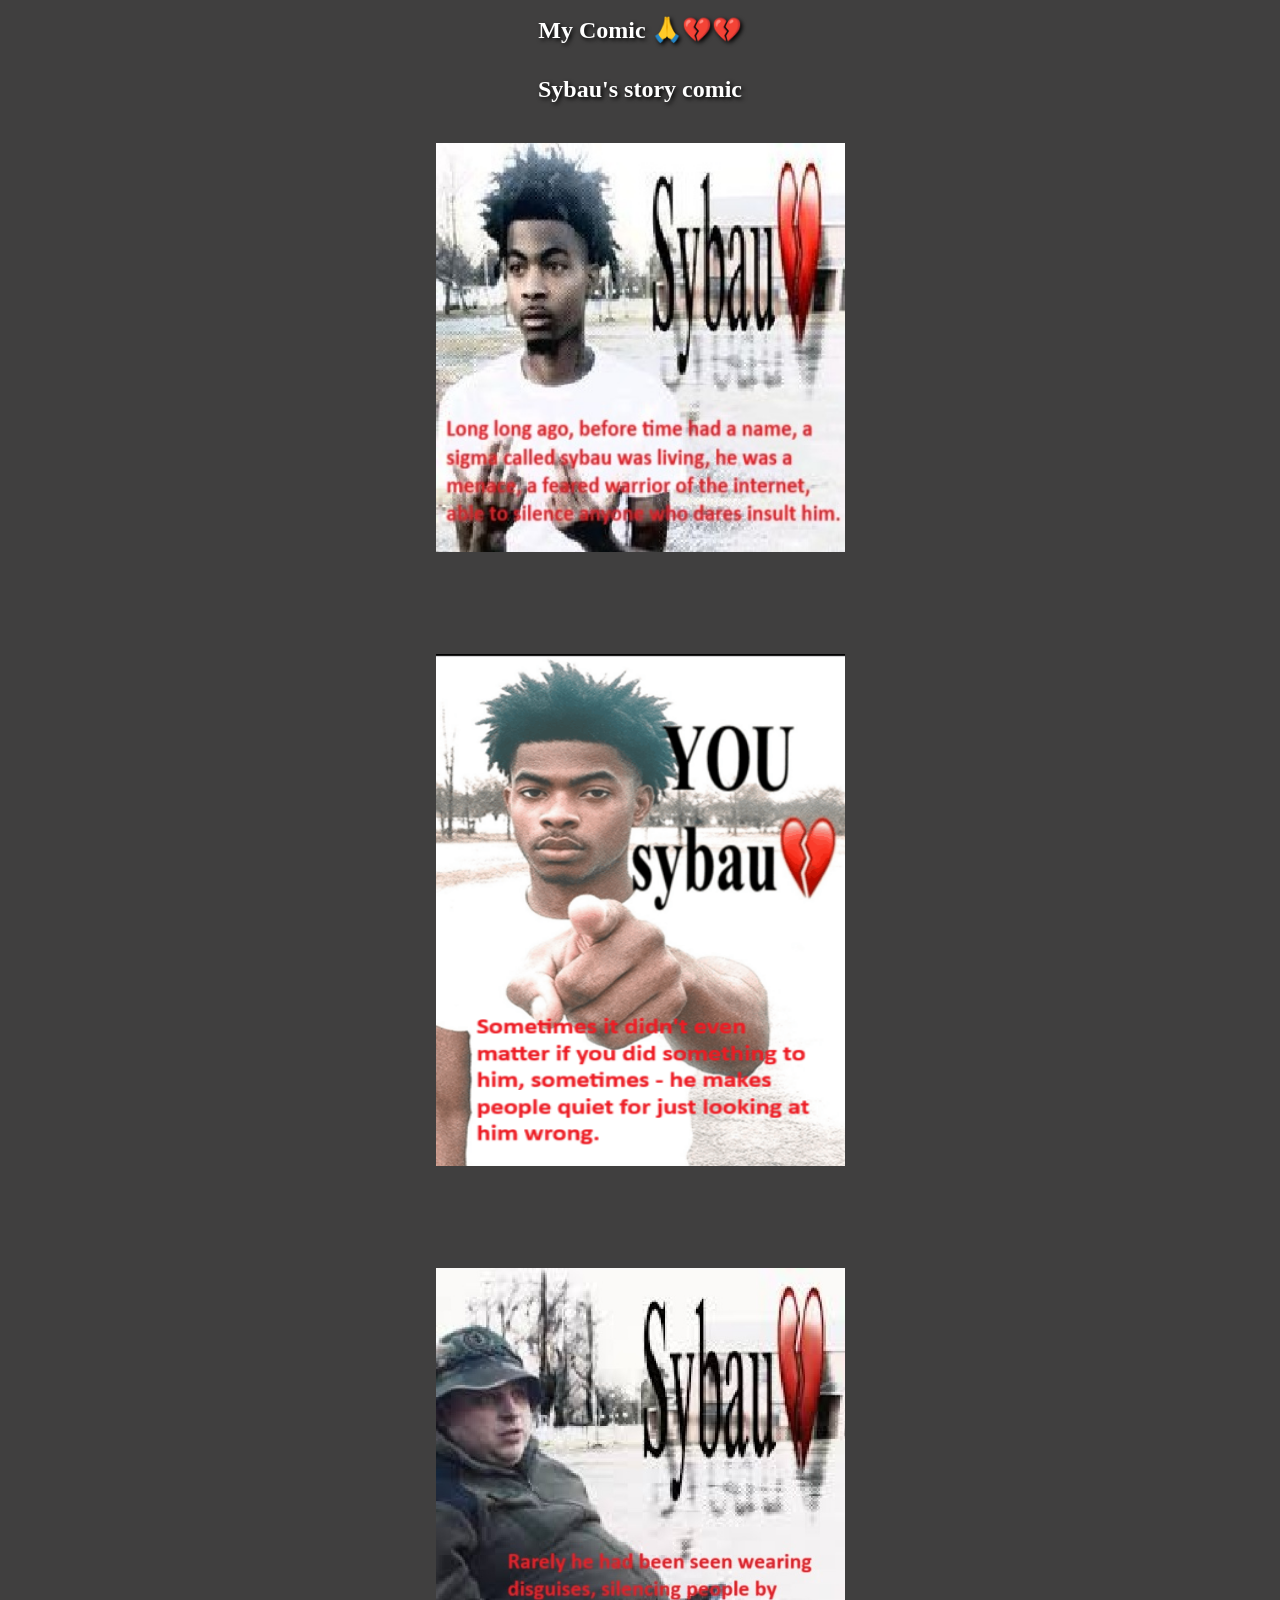
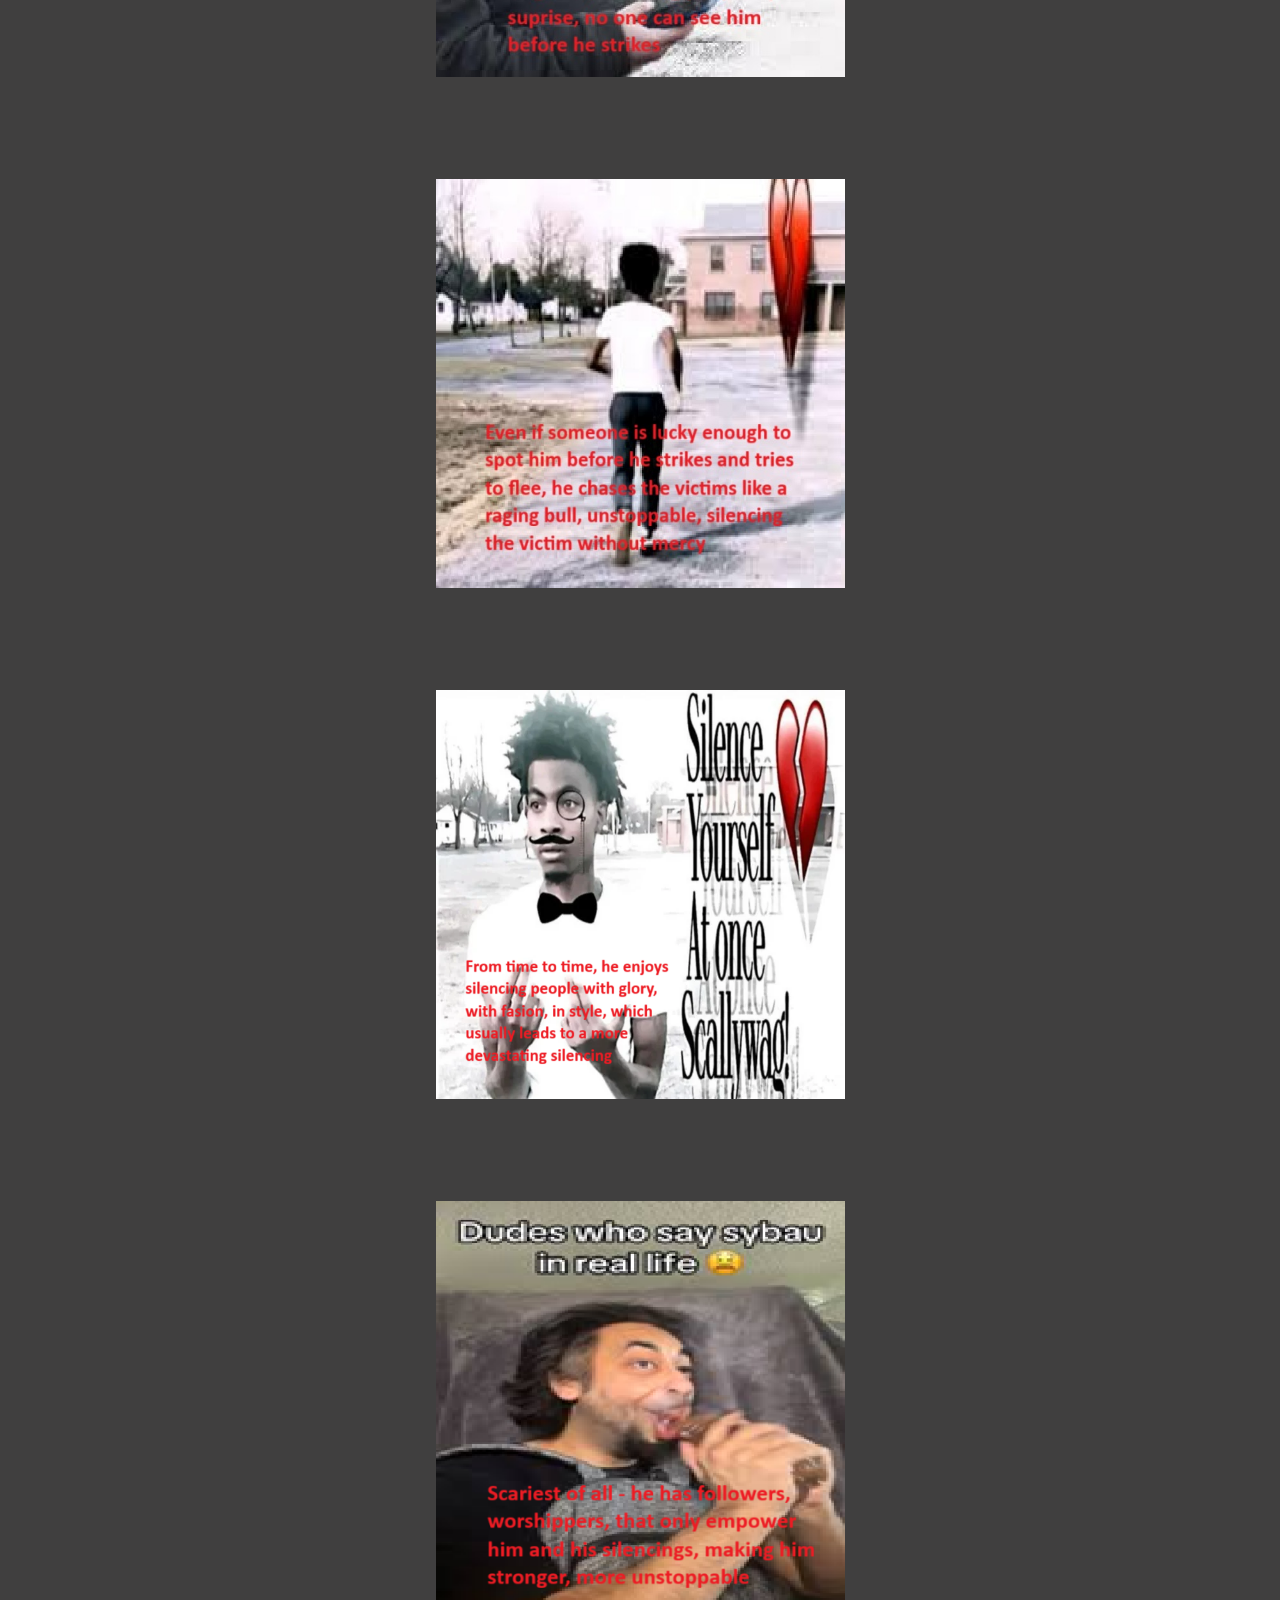
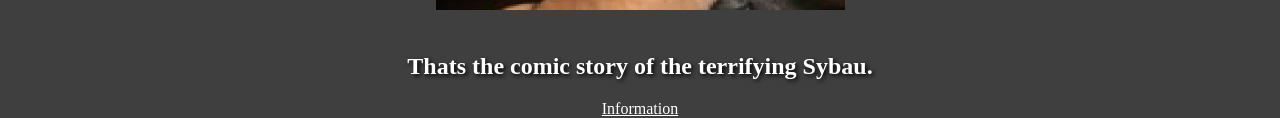
<file: Sites/Comic/index.html>
<!DOCTYPE html>
<html lang="en">
<head>
    <meta charset="UTF-8">
    <meta name="viewport" content="width=device-width, initial-scale=1.0">
    <title>Document</title>
    <link rel="stylesheet" href="style.css">
</head>
<body>

<h1 class="rainbowtext">My Comic 🙏💔💔</h1>
<h2 class="rainbowtext">Sybau's story comic</h2>
<!-- Rainbow text because i like it (a lot) -->
<div class="container">
  <div><img src="Images/Sybau.jpg" alt="Sybau" width="409,6" height="409,6"></div>
  <div><img src="Images/YouSybau.jpg" alt="YouSybau" width="409,6" height="512"></div>
  <div><img src="Images/DisguiseSybau.jpg" alt="DisguiseSybau" width="409,6" height="409,6"></div>
  <div><img src="Images/ChaseSybau.jpg" alt="ChaseSybau" width="409,6" height="409,6"></div>
  <div><img src="Images/GlorySybau.jpg" alt="GlorySybau" width="409,6" height="409,6"></div>
  <div><img src="Images/FollowerSybau.jpg" alt="FollowerSybau" width="409,6" height="409,6"></div>
</div>

<h2 class="rainbowtext">Thats the comic story of the terrifying Sybau.</h2>
<!-- Be happy i didnt spam the center element -->
<!-- And yes i wrote this all myself no copying comic from internet i dont read them anyways -->
<nav><a href="misc.html">Information</a></nav>
</body>
</html>
</file>
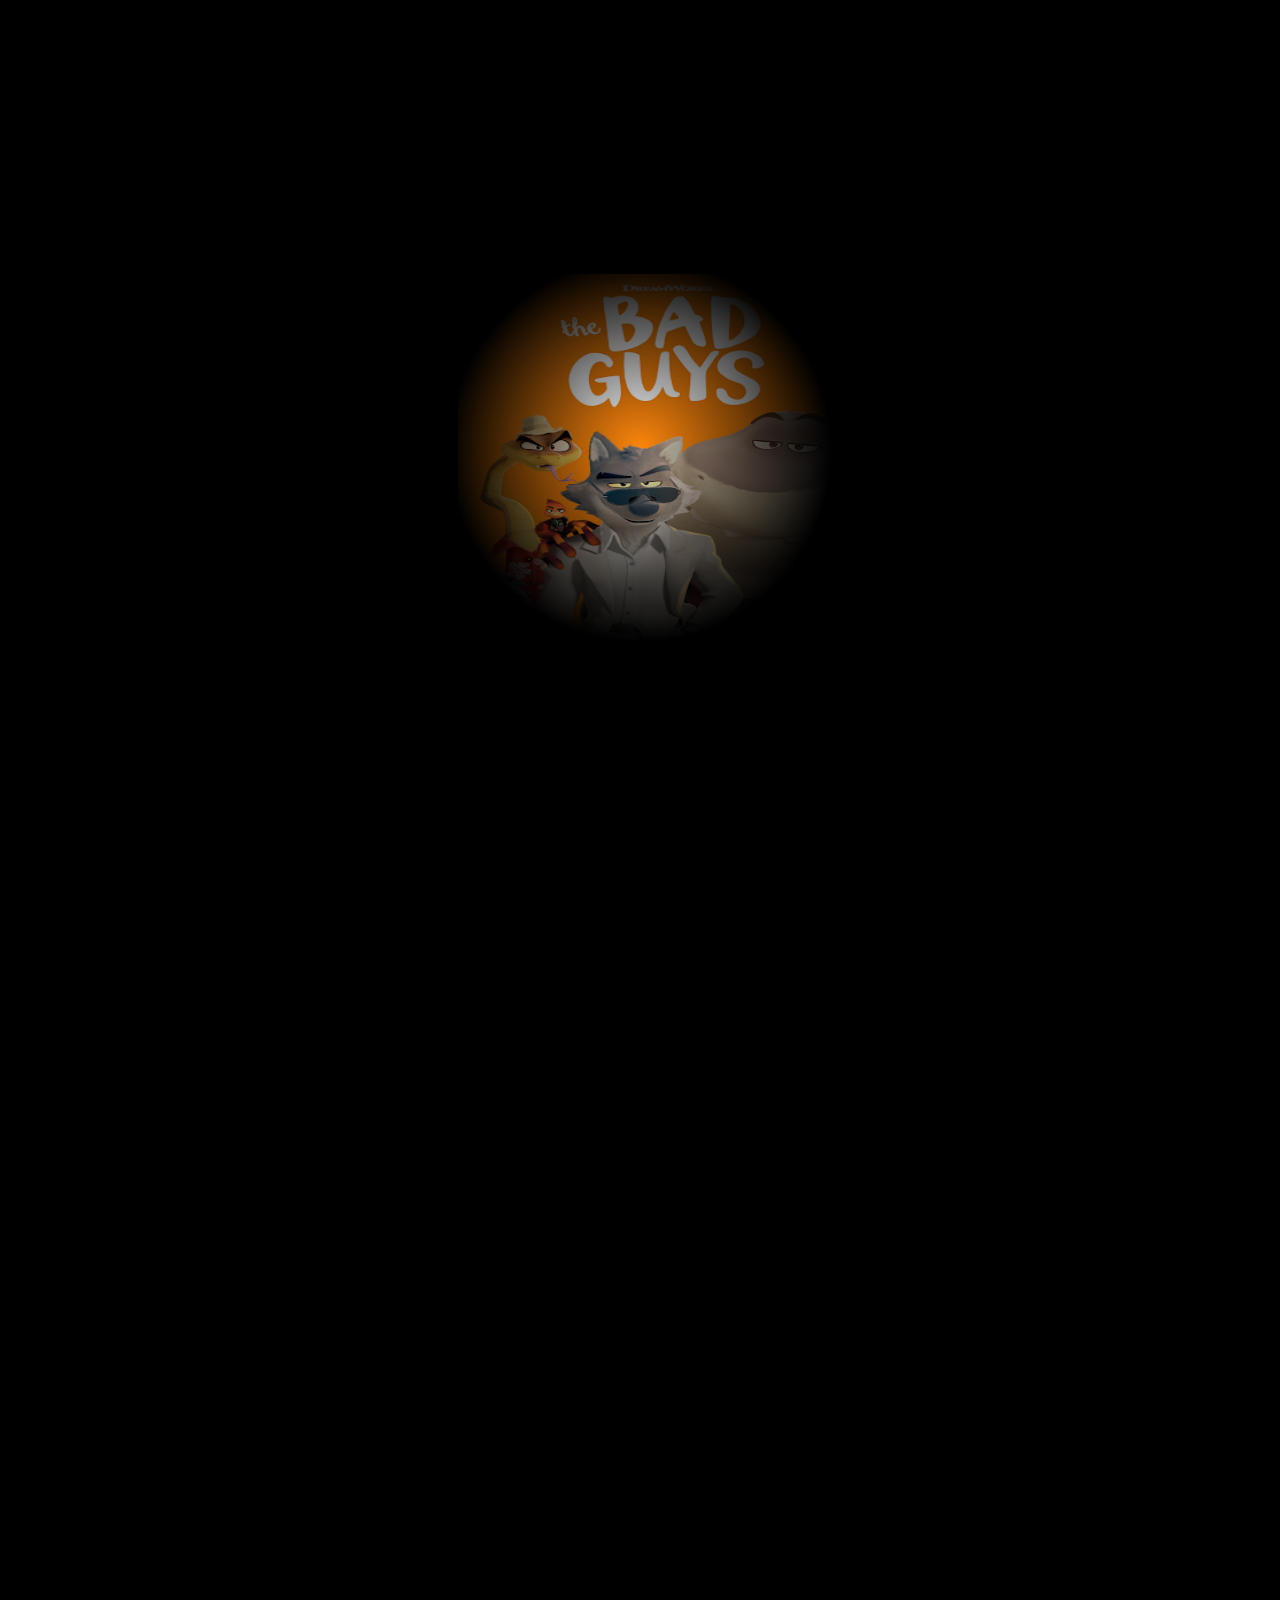
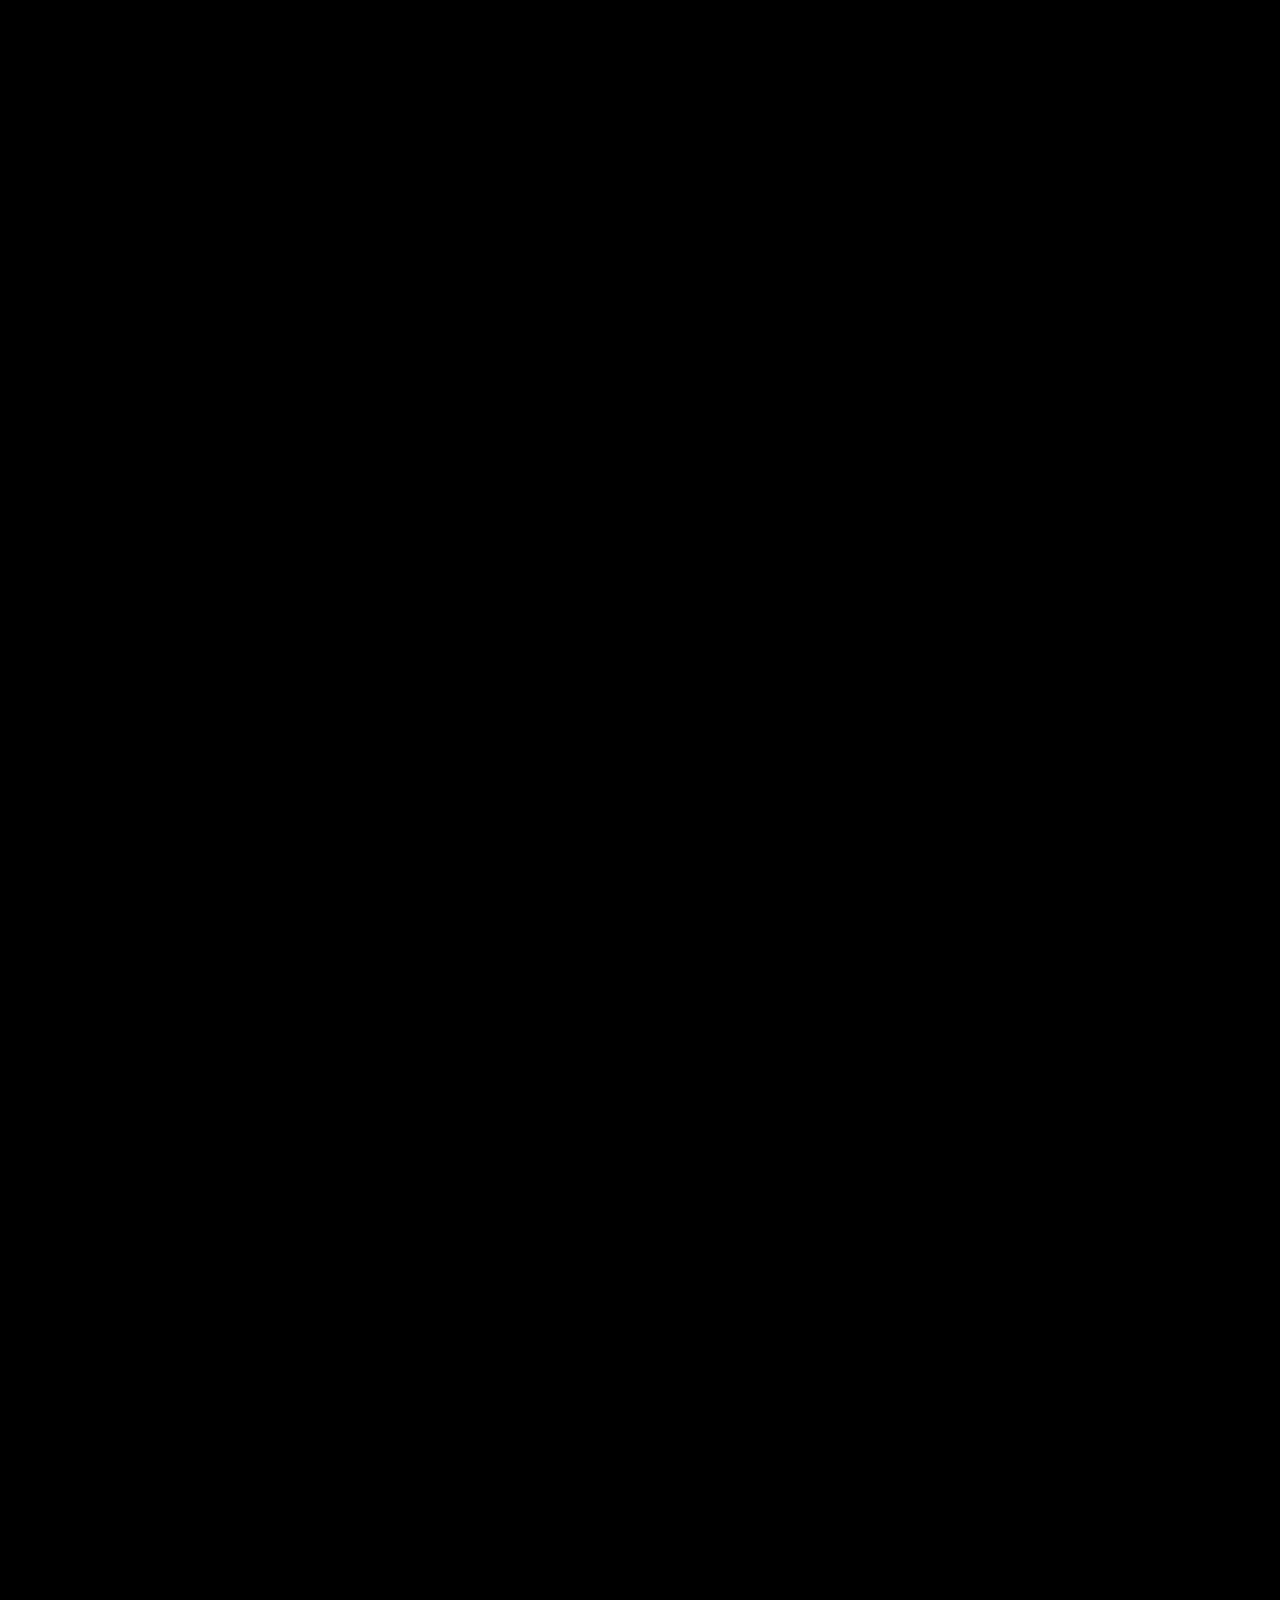
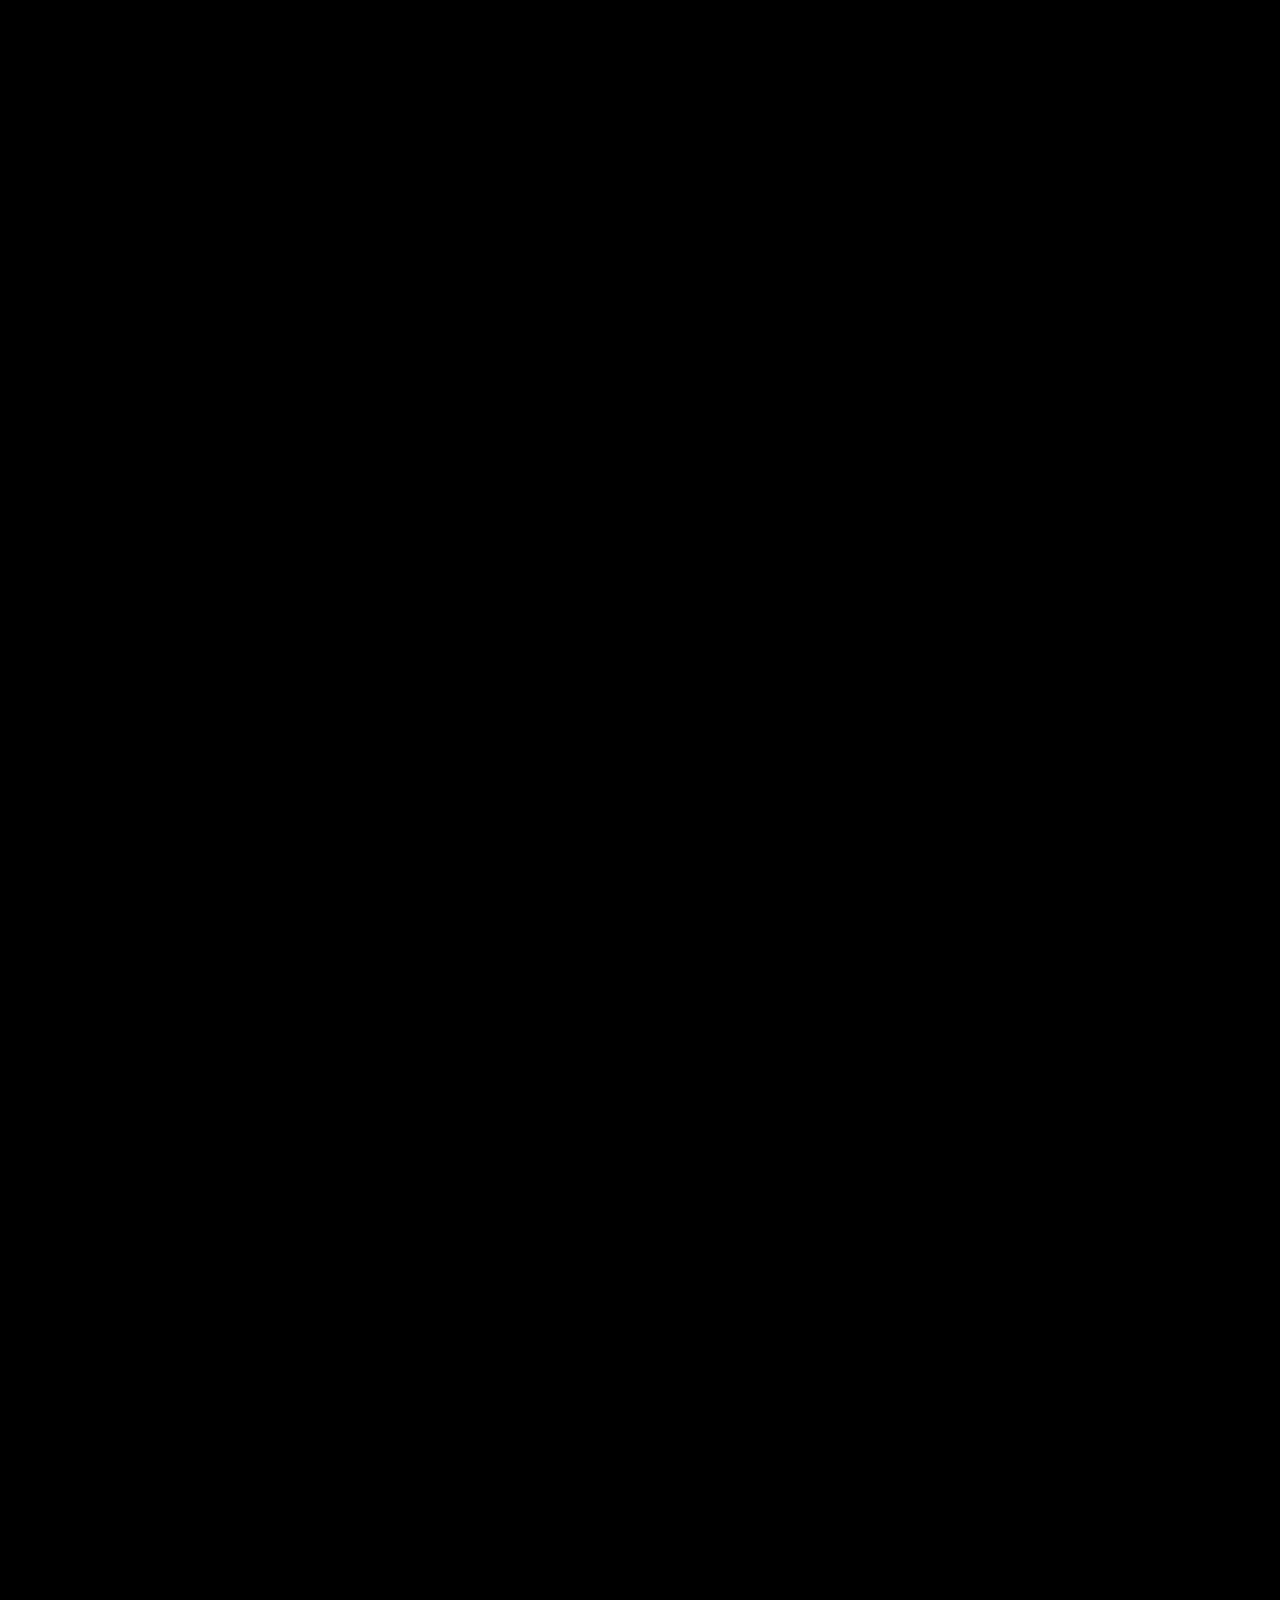
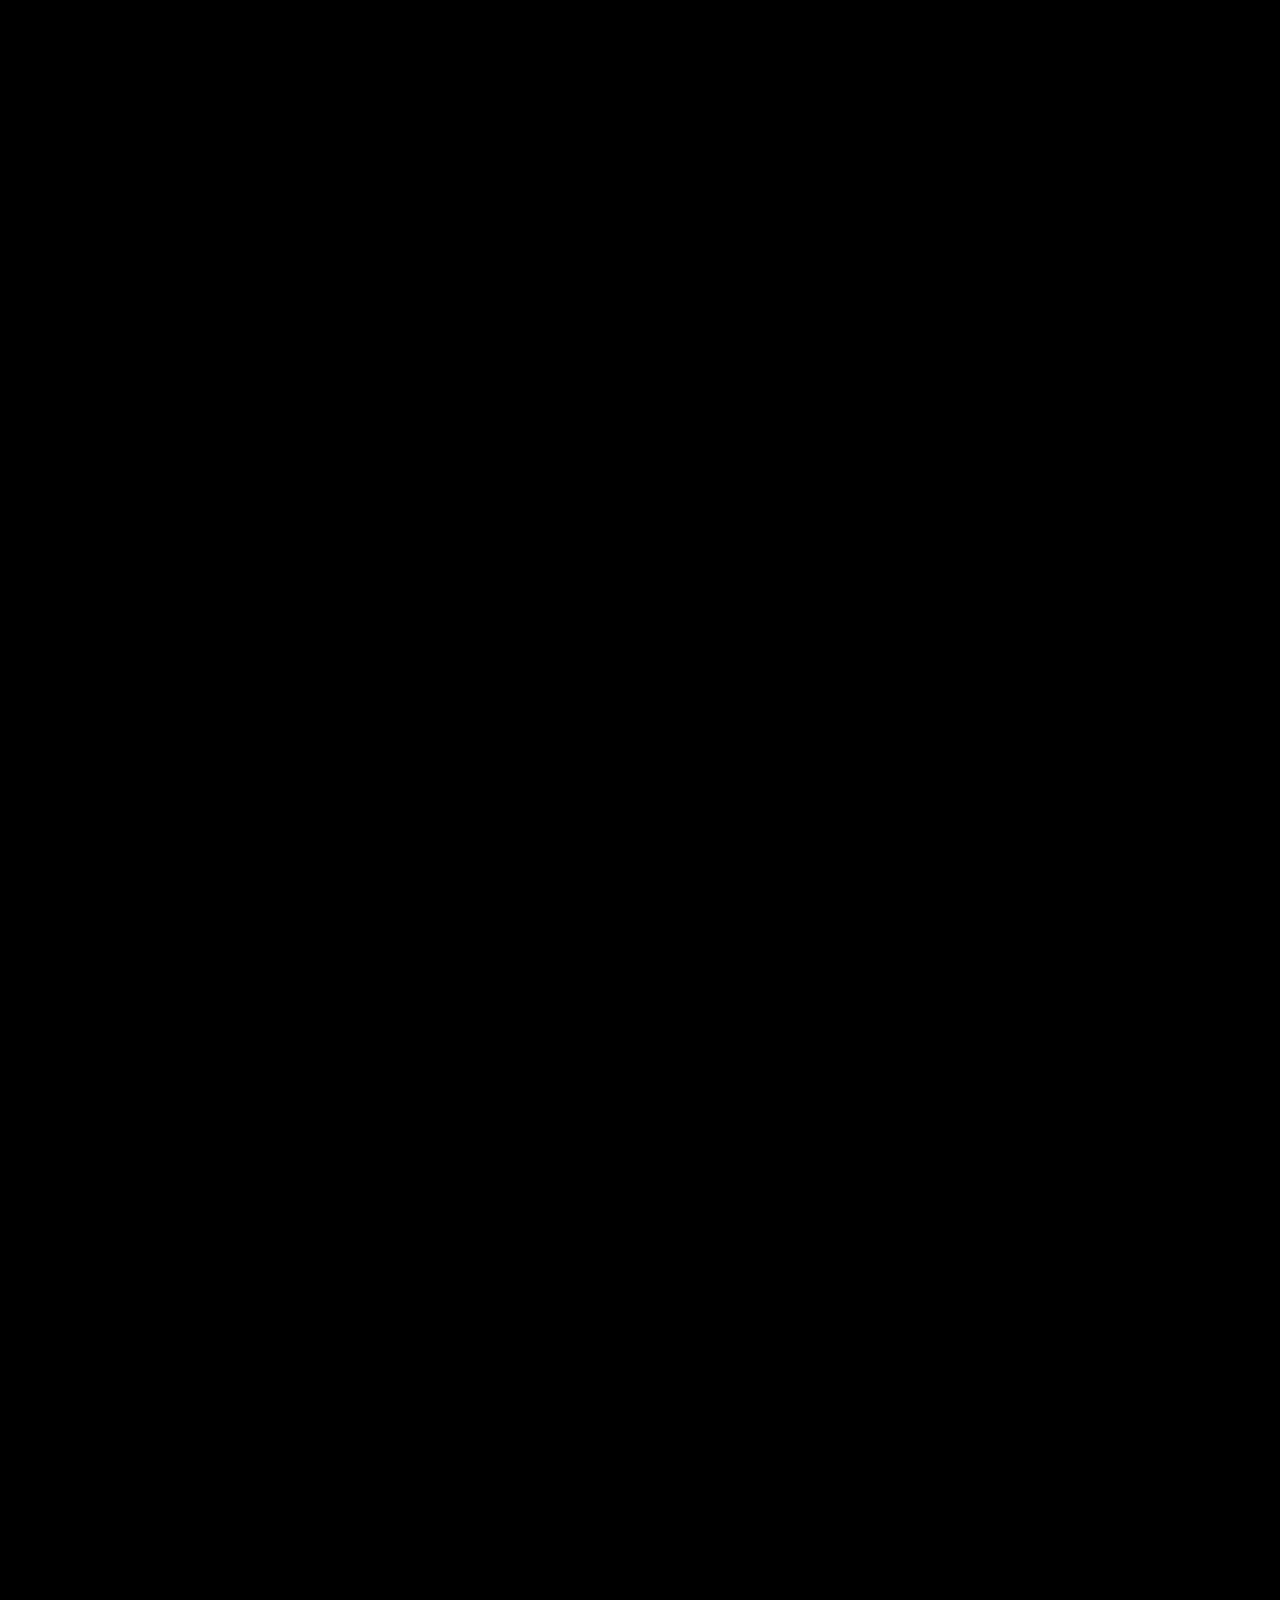
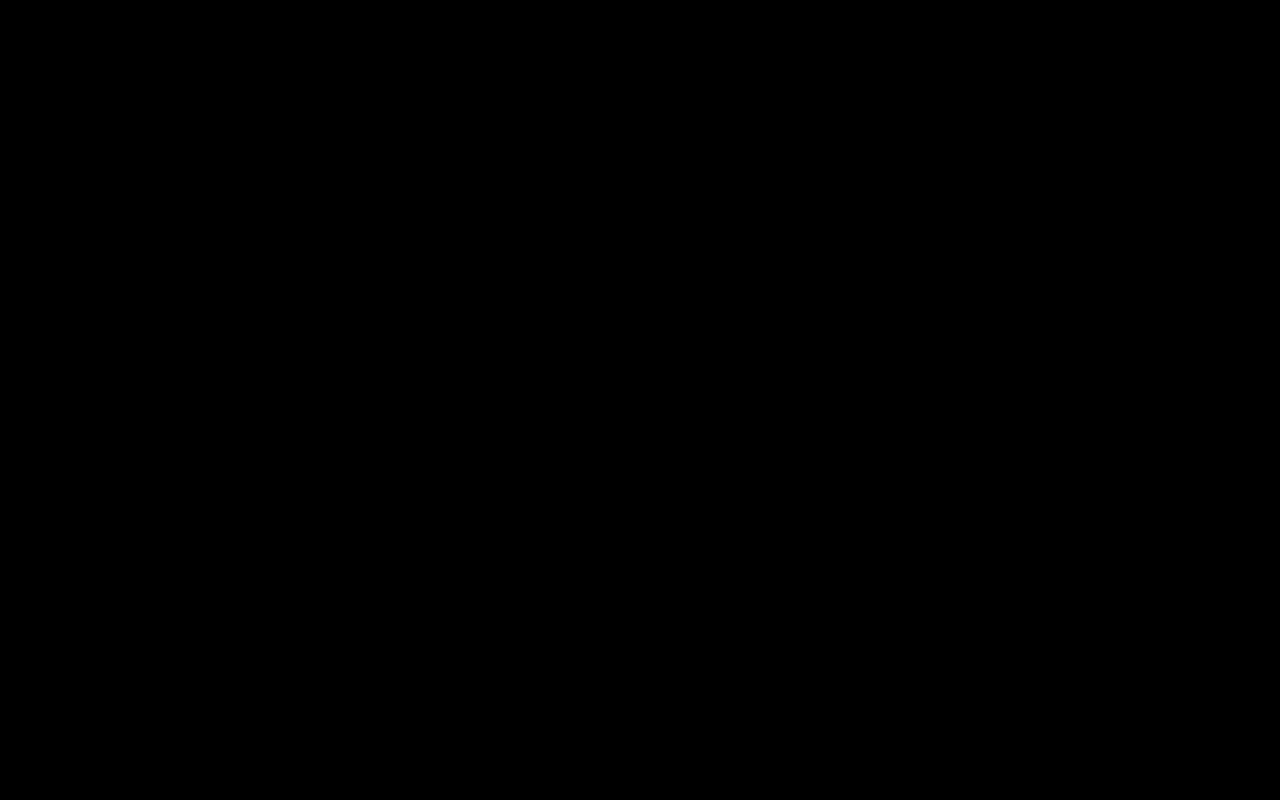
<file: Sites/Film/Index.html>
<!DOCTYPE html>
<html lang="en">
<head>
    <meta charset="UTF-8">
    <meta name="viewport" content="width=device-width, initial-scale=1.0">
    <title>Document</title>
    <link rel="stylesheet" href="CS2.css">
</head>
<body>
  <div id="flashlight"></div>
<center><h1 class="rainbowtext">My favorite film something something idk</h1></center>
<center><h2 class="rainbowtext">Bad guys</h2></center>
<center><h2 class="rainbowtext">4 books or sum like dat but i write bout da film</h2></center>
<p>
The Bad Guys is a 2022 American animated heist comedy film loosely based on The Bad Guys children's book series by Aaron Blabey, and produced by DreamWorks Animation. The film was directed by Pierre Perifel, written by Etan Cohen, and stars the voices of Sam Rockwell, Marc Maron, Awkwafina, Craig Robinson, Anthony Ramos, Richard Ayoade, Zazie Beetz, Alex Borstein, and Lilly Singh. It tells the story of a criminal group of anthropomorphic animals who, upon being caught, pretend to attempt to reform themselves as model citizens, only for their leader to find himself genuinely drawn to changing his ways for good.
</p>

<div class="container">
  <center><div><img src="Images/Main.jpg" class="rotate" alt="Main" width="409,6" height="409,6"></div></center>
</div>
<p><center>This is the cover of the film or something</center></p>
<center><h2>Plot</h2></center>
<p>In a world where humans and anthropomorphic animals co-exist, master pickpocket Mr. Wolf leads the Bad Guys, an infamous gang of criminals consisting of his best friend and safecracker Mr. Snake, expert hacker Ms. Tarantula "Webs", master of disguise Mr. Shark, and loose cannon Mr. Piranha.

After yet another brazen robbery and police chase, Governor Diane Foxington insults the gang's predictability. Wolf convinces them to steal the Golden Dolphin award, which will be presented to guinea pig philanthropist Professor Rupert Marmalade IV, who has helped rebuild the city from damage by a meteorite. Infiltrating the awards ceremony, Wolf feels a sense of accomplishment after inadvertently assisting an elderly woman, but his conflicted feelings delay the gang's escape, ultimately leading to their arrest. To avoid prison and reclaim the award, Wolf persuades Diane to let Marmalade reform the Bad Guys' criminal ways.

Marmalade's efforts to reform the gang are unsuccessful, culminating in a disastrous attempt to rescue guinea pigs from a research lab. Diane angrily scolds them for their "behaviour" and nearly calls off the experiment, but sympathizes with Wolf for acting like the "big bad villain" society expects of him. Wolf finds himself rescuing a cat from a tree, captured by Marmalade in a video that turns the gang's public image around, but Snake fears that Wolf is losing sight of their plan.

At Marmalade's charity gala, the gang executes another heist to steal the award. Wolf, having fallen in love with Diane, is unable to do it and decides to redeem himself. However, the meteorite is stolen instead, and the gang is blamed and arrested, while a remorseful Wolf gives Diane the location of the gang's hideout full of stolen loot. Marmalade reveals to the gang that he stole the meteorite and arranged everything to frame them, including posing as the old woman at the awards ceremony. Wolf lashes out angrily at Marmalade, out loud in front of the audience, including Diane.

In prison, Wolf explains that he believes a better life is possible, leading to a fight with Snake, who is convinced that society will never accept them. The gang is rescued by Diane, whom Wolf realizes is the Crimson Paw, a former criminal mastermind and now convinced that Wolf is truly redeemed. Wolf agrees to help Diane stop Marmalade from using the meteorite as a hypnotic power source, but the others return to their hideout only to discover their loot is gone. Snake comforts Shark by giving him the last Push Pop, leading them all to realize that Wolf was right about a better life, but an angry Snake storms off in denial to ally with Marmalade.

Diane and Wolf realize Marmalade is using the meteorite to control an army of guinea pigs, which he sends to rob his charity funds throughout the city. Diane reveals that when she tried to steal the Golden Dolphin, she realized she was the type of person that society perceived her to be, and left her criminal ways behind. Attempting to steal back the meteorite, Marmalade and Snake capture them. Webs, Shark, and Piranha arrive to rescue them, and together, they race to deliver the meteorite to the police but decide to bring Snake back first. Chased by the guinea pig swarm, Wolf is forced to surrender the meteorite when Marmalade kicks Snake out of his helicopter.

Reconciling with Snake, the police confront the gang, while Marmalade's mind control device is destroyed. Before Diane can defend the gang by revealing her criminal past, Wolf and the others willingly turn themselves in. Marmalade tries to claim credit for recovering the meteorite, but Snake reveals that he faked his defection and had the meteorite swapped with Marmalade's replica lamp when he had the mind control device. The machine destroys the meteorite, exposing Marmalade as the real thief, while he inadvertently frames himself as the Crimson Paw after a diamond he took from Diane falls out of his pocket, leading to his arrest. As the police take the Bad Guys to jail, Wolf reveals that he left the Push Pop to prove there was good in Snake, and the gang happily accepts that they are no longer bad guys.</p>
<!-- Good luck reading allat -->
<center><h2>Voice actors</h2></center>
<p>Sam Rockwell as Mr. Wolf, a witty, charming, pickpocket wolf and the leader of "The Bad Guys" gang, who also acts as the gang's getaway driver<br>
Marc Maron as Mr. Snake, a grouchy, cynical safe-cracking snake and Wolf's second-in-command, as well as his best friend<br>
Awkwafina as Ms. Tarantula, a sharp-tongued, sarcastic tarantula and expert hacker also known as "Webs"<br>
Craig Robinson as Mr. Shark, a childish, sensitive great white shark and master of disguise<br>
Anthony Ramos as Mr. Piranha, a short-fused, loose-cannon piranha and the "muscle" of the gang<br>
Richard Ayoade as Professor Marmalade, a wealthy, British-accented, guinea pig philanthropist and scientist who mentors Wolf's group with doing "good deeds", but is secretly an evil and greedy individual, intending to steal from his own charity<br>
Zazie Beetz as Diane Foxington (a.k.a. The Crimson Paw), a red fox serving as the state governor and former master thief-turned-good, and Wolf's love interest<br>
Alex Borstein as Misty Luggins, the hot-tempered human chief of police who is determined to arrest The Bad Guys at any cost<br>
Lilly Singh as Tiffany Fluffit, a local human news reporter with the tendency to exaggerate her reports</p>
<center><h1 class="rainbowtext">I made this because funny flashlight effect</h1></center>
<center><h2>It also has books!</h2></center>
<div class="container">
  <center><div><img src="Images/book1.jpg" alt="book1" width="306" height="409,6"></div></center>
  <center><div><img src="Images/book2.jpg" alt="book2" width="306" height="409,6"></div></center>
  <center><div><img src="Images/book3.jpg" alt="book3" width="306" height="409,6"></div></center>
  <center><div><img src="Images/book4.jpg" alt="book4" width="306" height="409,6"></div></center>
</div>
<center><a class="rainbowtext" style="font-size: 128px;" href="https://floydai.net/">CLICK ME</a></center><center><h1>Dont</h1></center>
<center><img src="Images/brotherbilly.jpg" alt="billy" width="720" height="720"></center>
<script src="javashit.js"></script>
</body>
</html>
</file>
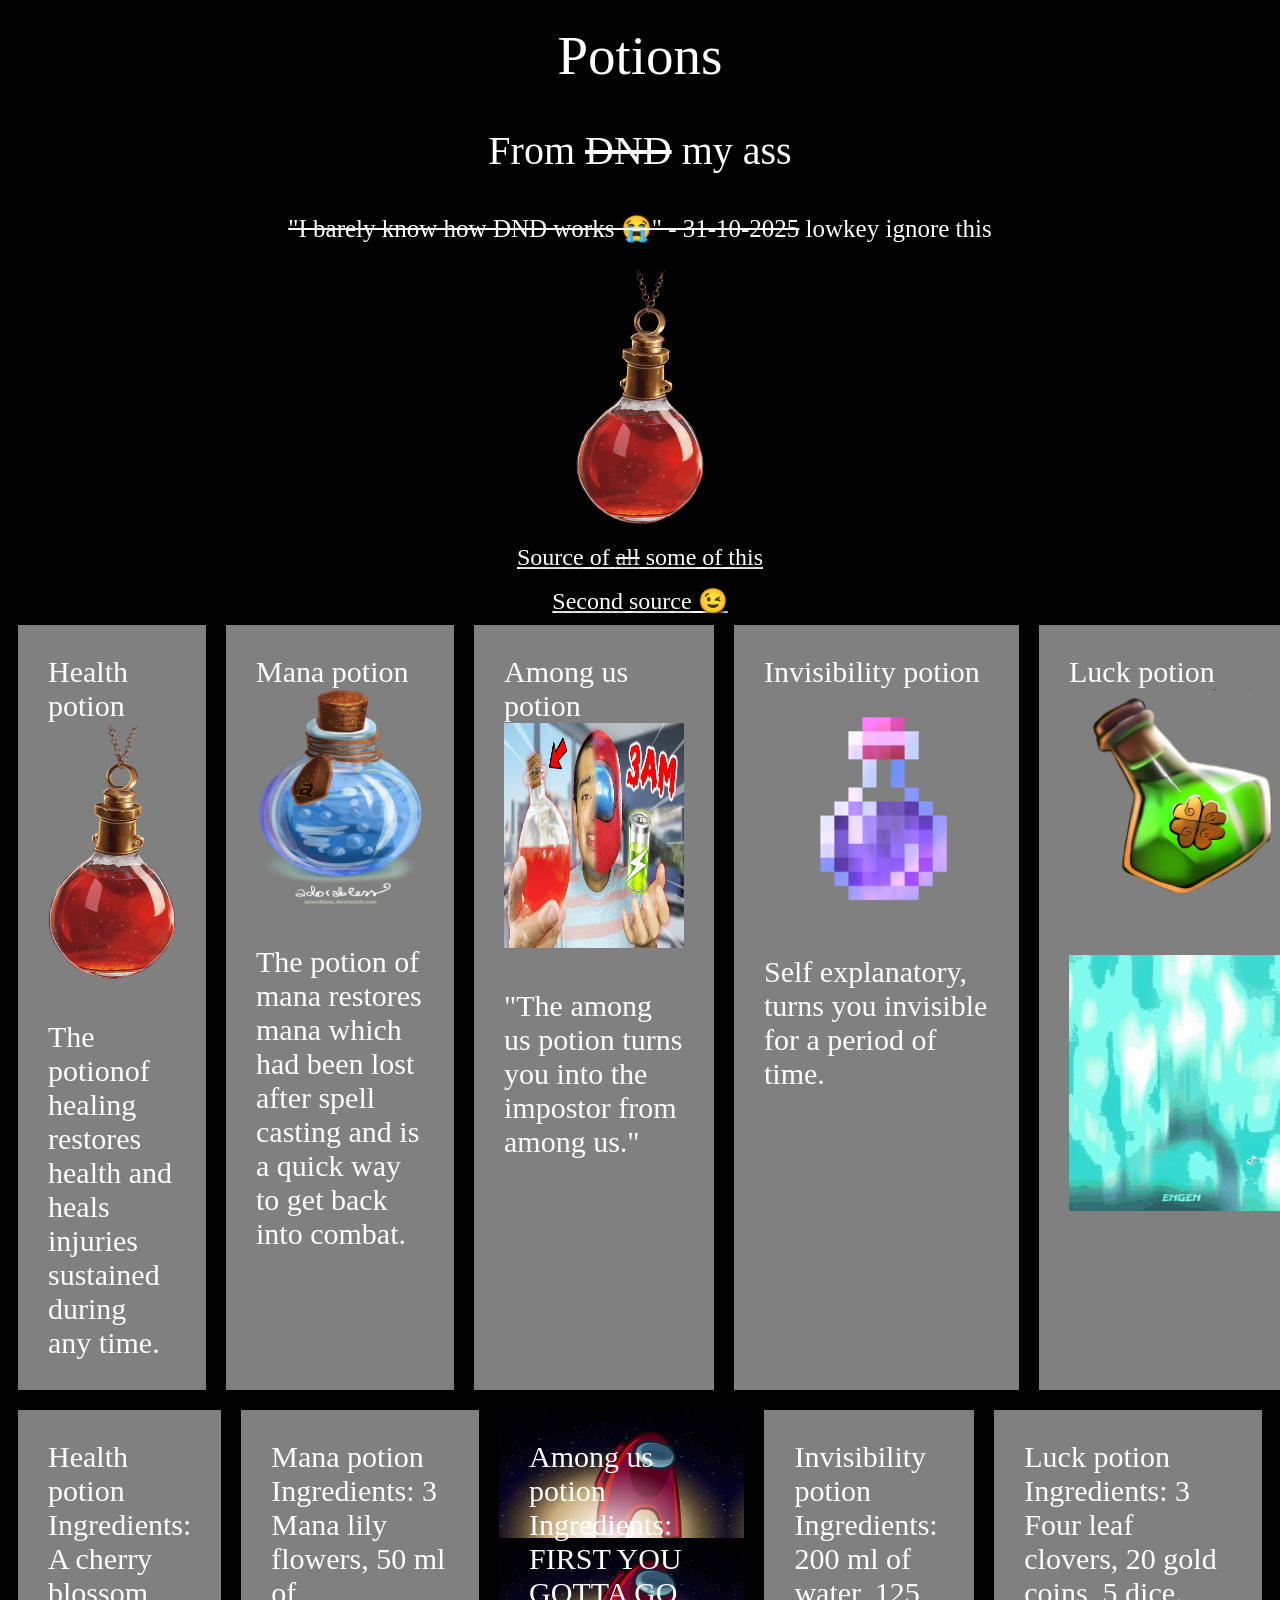
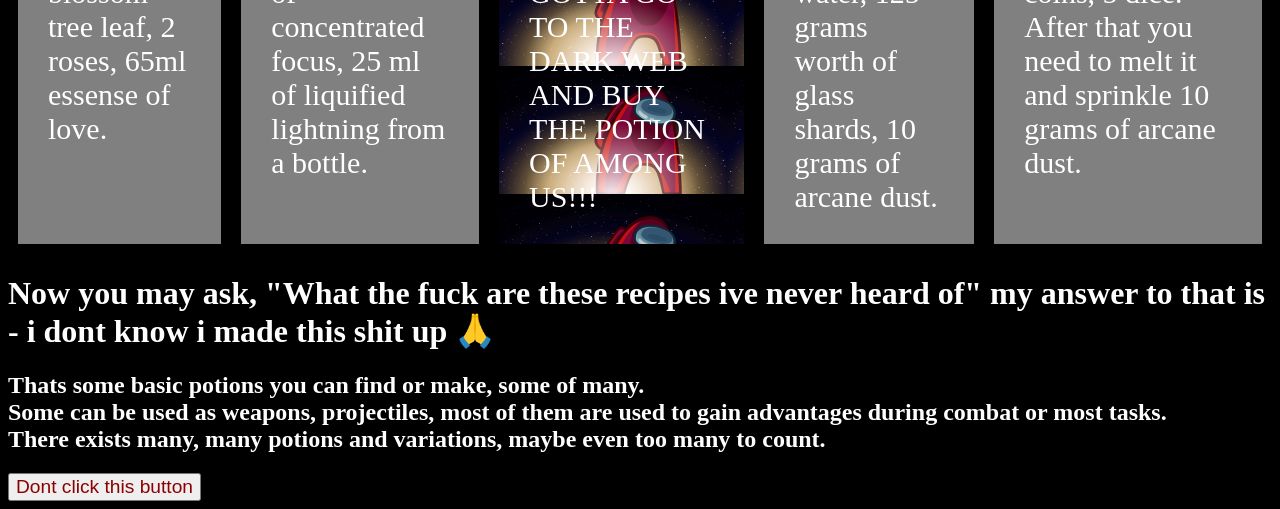
<file: Sites/Potions/index.html>
<!DOCTYPE html>
<html lang="en">
<head>
    <meta charset="UTF-8">
    <meta name="viewport" content="width=device-width, initial-scale=1.0">
    <title>Document</title>
    <link rel="stylesheet" href="style.css">
</head>
<body>


<center><span class="rainbowtext" style="font-size: 55px;">Potions</span></center>
<center><p style="font-size: 40px;">From <s>DND</s> my ass</p></center>
<center><p style="font-size: 25px;"><s>"I barely know how DND works 😭" - 31-10-2025</s> lowkey ignore this</p></center>
<center><img src="Images/potionhealth.png" alt="Potion" width="128" height="256"></center>
<center><a class="goldtext" href="https://dnd5e.wikidot.com/wondrous-items:potion">Source of <s>all</s> some of this</a></center>
<center><a class="ricky" href="https://youtu.be/2Wp9JJFP0hg?si=bPZKM0-DqMFN0d_8">Second source 😉</a></center>
<div class="container">
  <div>Health potion<br><center><img src="Images/potionhealth.png" alt="Potion" width="128" height="256"></center><br>The potionof healing restores health and heals injuries sustained during any time.</div>
  <div>Mana potion<br><center><img src="Images/potionmana.png" alt="Potion" width="168" height="215"></center><br>The potion of mana restores mana which had been lost after spell casting and is a quick way to get back into combat.</div>
  <div>Among us potion<br><center><img src="Images/amonguspotion.png" alt="Potion" width="180" height="225"></center><br>"The among us potion turns you into the impostor from among us."</div>
  <div>Invisibility potion<br><center><img src="Images/potioninvisibility.gif" alt="Potion" width="225" height="225"></center><br>Self explanatory, turns you invisible for a period of time.</div>
  <div>Luck potion<br><center><img src="Images/potionluck.png" alt="Potion" width="225" height="225"></center><br><img src="Images/jackpot.gif" alt="Potion" width="225" height="256"></div>
</div>

<div class="container">
  <div>Health potion<br>Ingredients: A cherry blossom tree leaf, 2 roses, 65ml essense of love. </div>
  <div>Mana potion<br>Ingredients: 3 Mana lily flowers, 50 ml of concentrated focus, 25 ml of liquified lightning from a bottle.</div>
  <div style="background-image: url('Images/amongus.png')">Among us potion<br>Ingredients: FIRST YOU GOTTA GO TO THE DARK WEB AND BUY THE POTION OF AMONG US!!!</div>
  <div>Invisibility potion<br>Ingredients: 200 ml of water, 125 grams worth of glass shards, 10 grams of arcane dust.</div>
  <div>Luck potion<br>Ingredients: 3 Four leaf clovers, 20 gold coins, 5 dice. After that you need to melt it and sprinkle 10 grams of arcane dust.</div>
</div>
<h1>Now you may ask, "What the fuck are these recipes ive never heard of" my answer to that is - i dont know i made this shit up 🙏</h1>

<h2>Thats some basic potions you can find or make, some of many. <br>Some can be used as weapons, projectiles, most of them are used to gain advantages during combat or most tasks. <br>There exists many, many potions and variations, maybe even too many to count.</h2>

<button onclick="myFunction()" style="color: darkred; font-size: larger;">Dont click this button</button>

<script>
function myFunction() {
  alert("Fuck you");
}
</script>

</body>
</html>
</file>
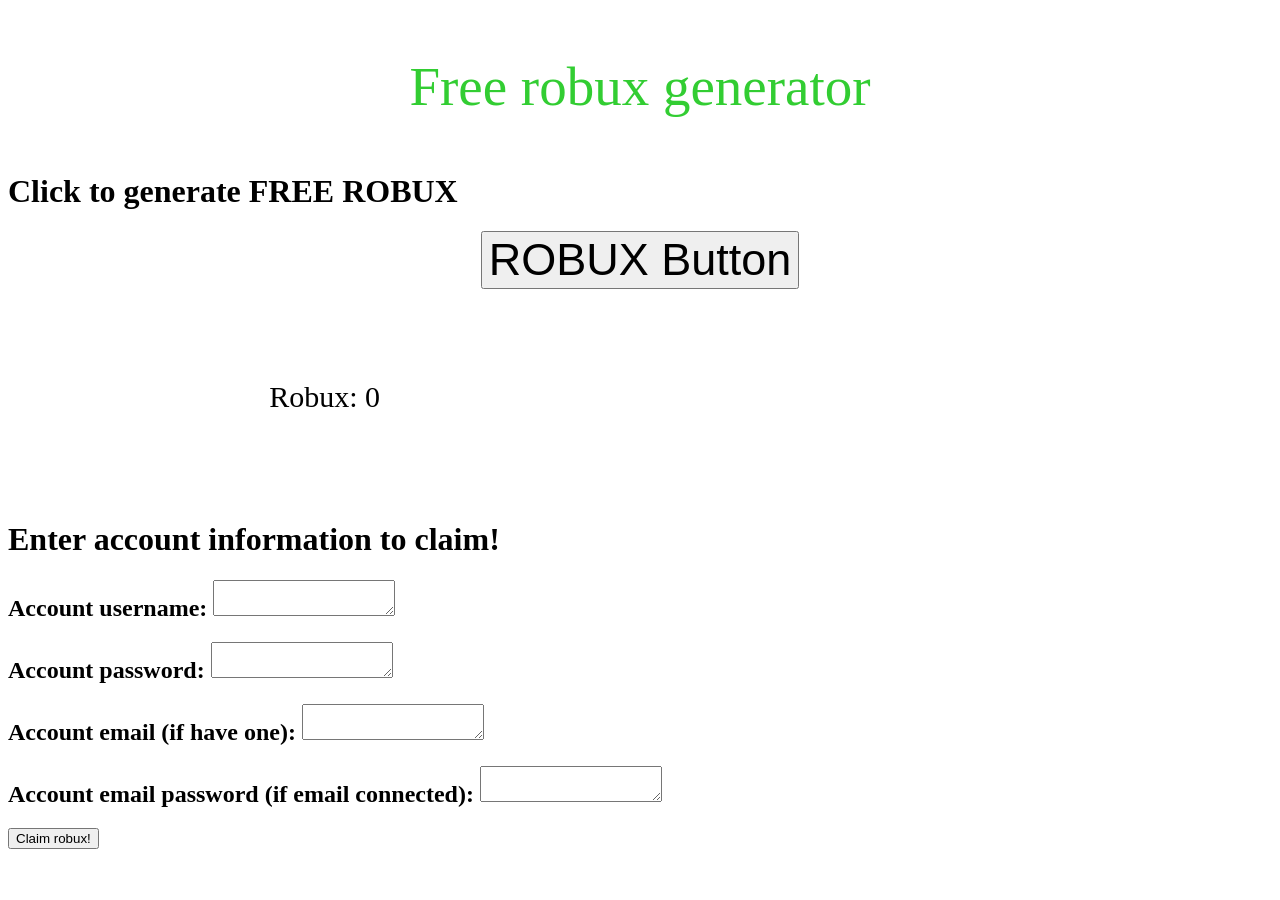
<file: Sites/Robux generator/index.html>
<!DOCTYPE html>
<html lang="en">
<head>
    <meta charset="UTF-8">
    <meta name="viewport" content="width=device-width, initial-scale=1.0">
    <title>Document</title>
    <link rel="stylesheet" href="style.css">
</head>
<body>
    <div class="counterpos">
        <p style="font-size: 30px;">Robux: <a id="clicks">0</a></p>
    </div>
    <script type="text/javascript">
    var clicks = 0;
    function click() {
        console.log(clicks)
        document.getElementById("clicks").innerHTML = clicks;
        requestAnimationFrame(click)
    };
    click();
    </script>

<center><p style="font-size: 55px; color: limegreen;">Free robux generator</p></center>
<h1>Click to generate FREE ROBUX</h1>

<center><button style="font-size: 45px;" type="button" onclick="clicks += 1">ROBUX Button</button></center>
<div class="claimloc">
<h1>Enter account information to claim!
</h1>
<h2>Account username: <textarea name="" id=""></textarea></h2>
<h2>Account password: <textarea name="" id=""></textarea></h2> 
<h2>Account email (if have one): <textarea name="" id=""></textarea></h2>
<h2>Account email password (if email connected): <textarea name="" id=""></textarea></h2> 
<button>Claim robux!</button>
</div>

</body>
</file>
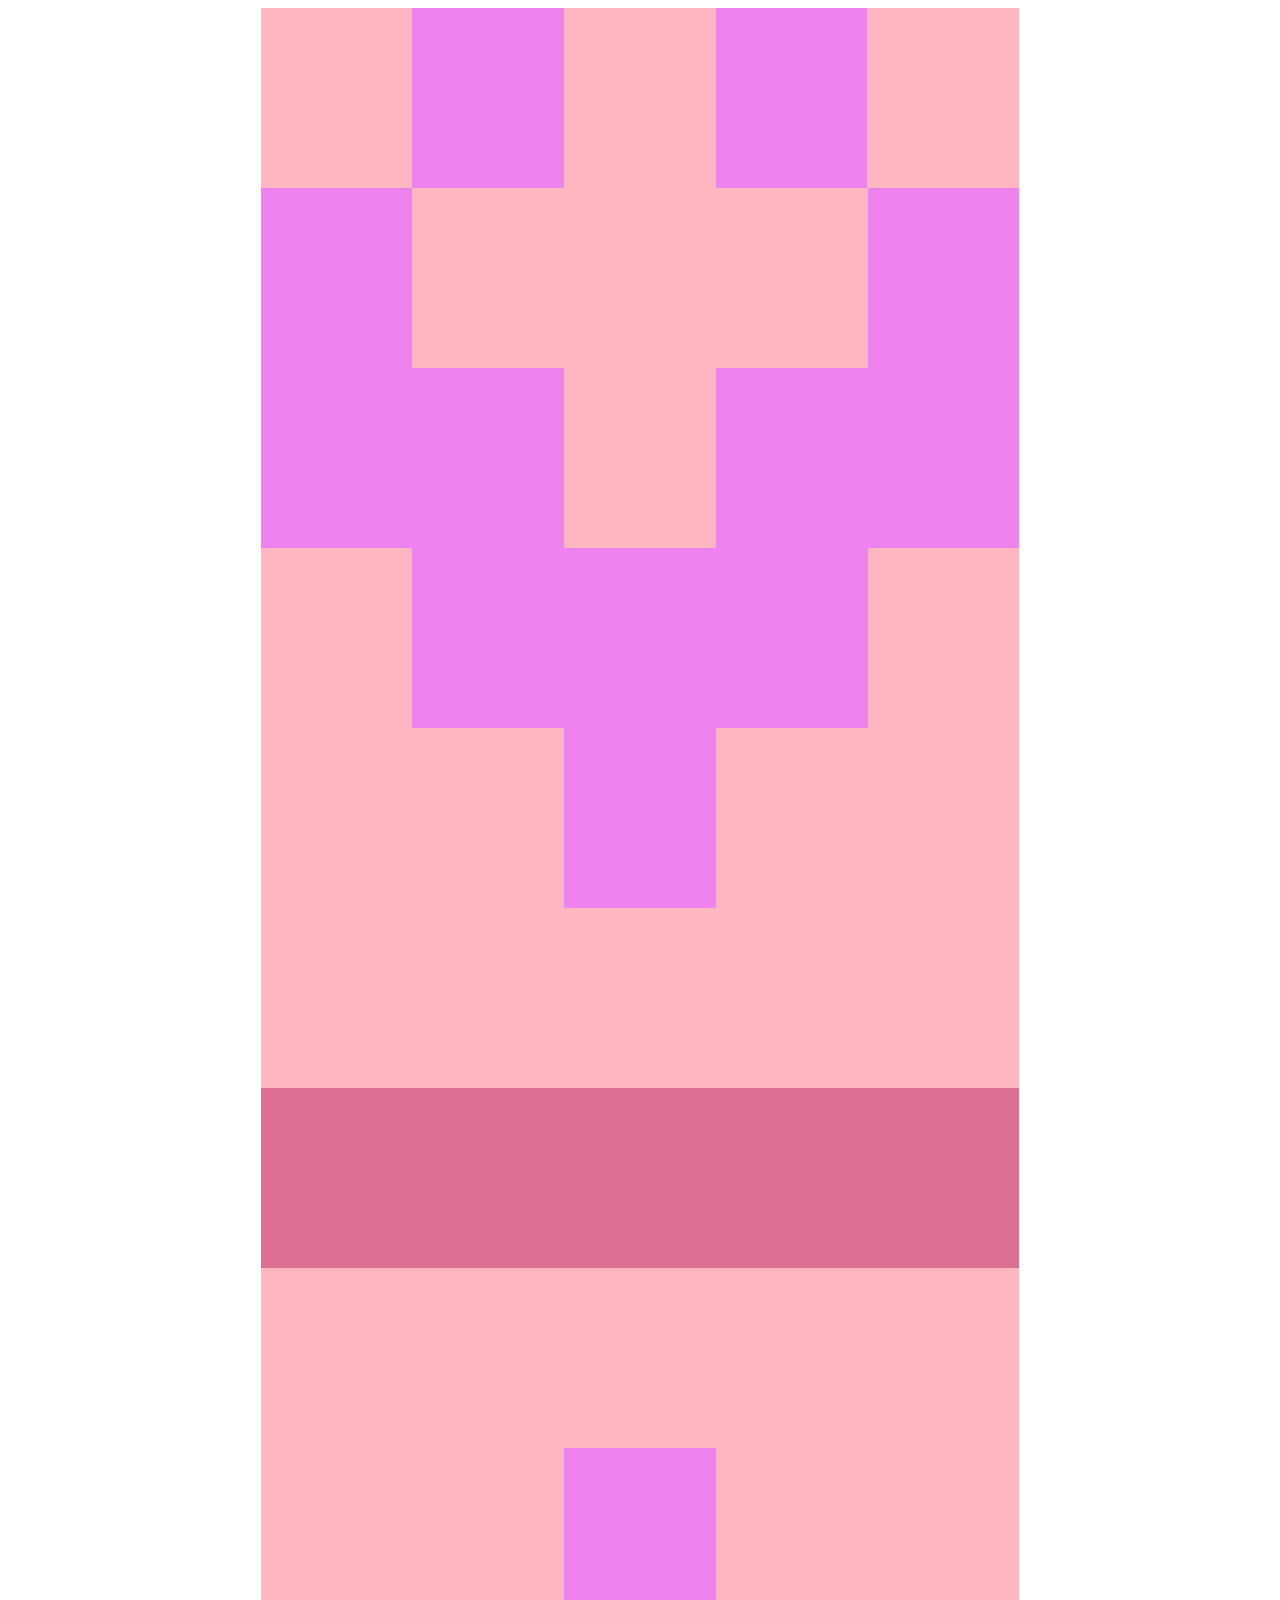
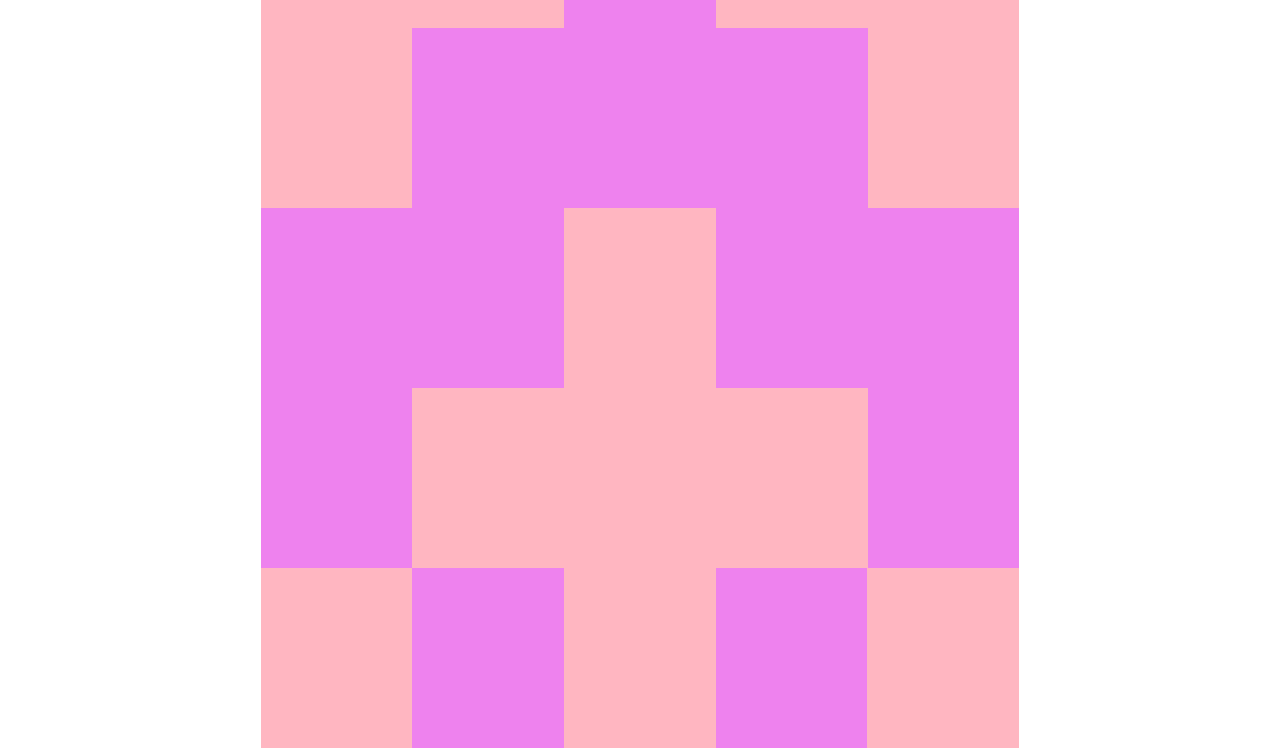
<file: Sites/School project/index.html>
<!DOCTYPE html>
<html lang="en">
<head>
    <meta charset="UTF-8">
    <meta name="viewport" content="width=device-width, initial-scale=1.0">
    <title>Document</title>
    <link rel="stylesheet" href="style.css">
</head>
<body>

<div class ="contained">
    <div class="row1">
        <div class="box"></div>
        <div class="box"></div>
    </div>
    <div class="row2">
        <div class="box"></div>
        <div class="box"></div>
    </div>
    <div class="row3">
        <div class="bigbox"></div>
        <div class="bigbox"></div>
    </div>
    <div class="row4">
        <div class="biggerbox"></div>
    </div>
    <div class="row5">
        <div class="box"></div>
    </div>
        <div class="rowbetween1"></div>
        <div class="rowbetween2"></div>
        <div class="rowbetween3"></div>
        <div class="row6">
            <div class="box"></div>
        </div>
        <div class="row7">
            <div class="biggerbox"></div>
        </div>
        <div class="row8">
            <div class="bigbox"></div>
            <div class="bigbox"></div>
        </div>
        <div class="row9">
            <div class="box"></div>
            <div class="box"></div>
        </div>
        <div class="row10">
            <div class="box"></div>
            <div class="box"></div>
        </div>
</file>
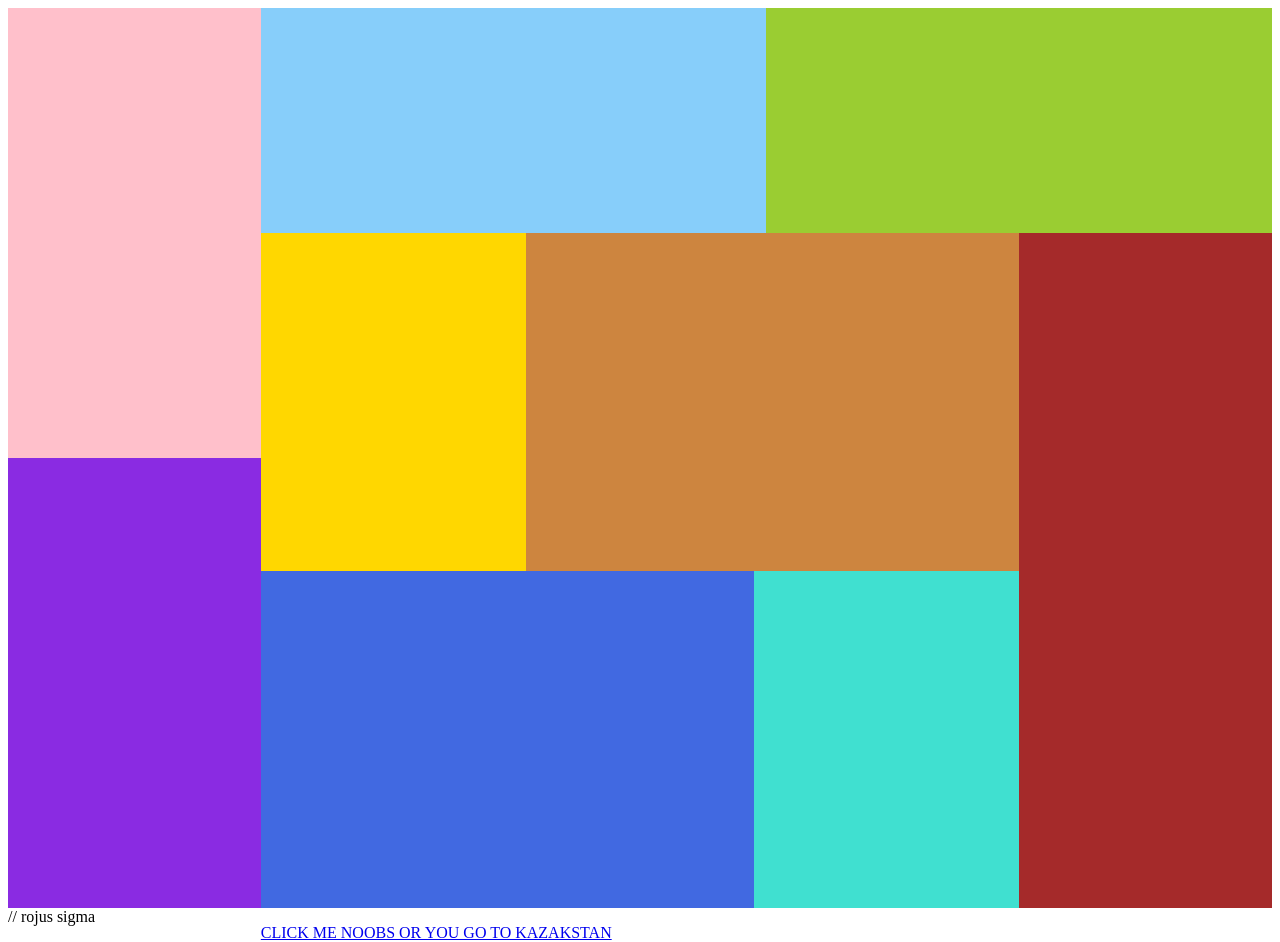
<file: Sites/Shitpost project/index.html>
<!DOCTYPE html>
<html lang="en">
<head>
    <link rel="stylesheet" href="style.css">
    <meta charset="UTF-8">
    <meta name="viewport" content="width=device-width, initial-scale=1.0">
    <title>Document</title>
</head>

<body>
    <div class="container">
        <div class="box1">
            <div class="box1_1"></div>
            <div class="box1_2"></div>
        </div>

        <div class="box2">
            <div class="box2_1"></div>
            <div class="box2_2"></div>
            <div class="box2_3">
                <div class="box2_3_1"></div>
                <div class="box2_3_2"></div>
                <div class="box2_3_3"></div><p> <a href="https://www.temu.com/"> CLICK ME NOOBS OR YOU GO TO KAZAKSTAN</a></p>
                <div class="box2_3_4"></div>
            </div>
            <div class="box2_4"></div>
        </div>
    </div>
</body>
</html>
// rojus sigma
</file>
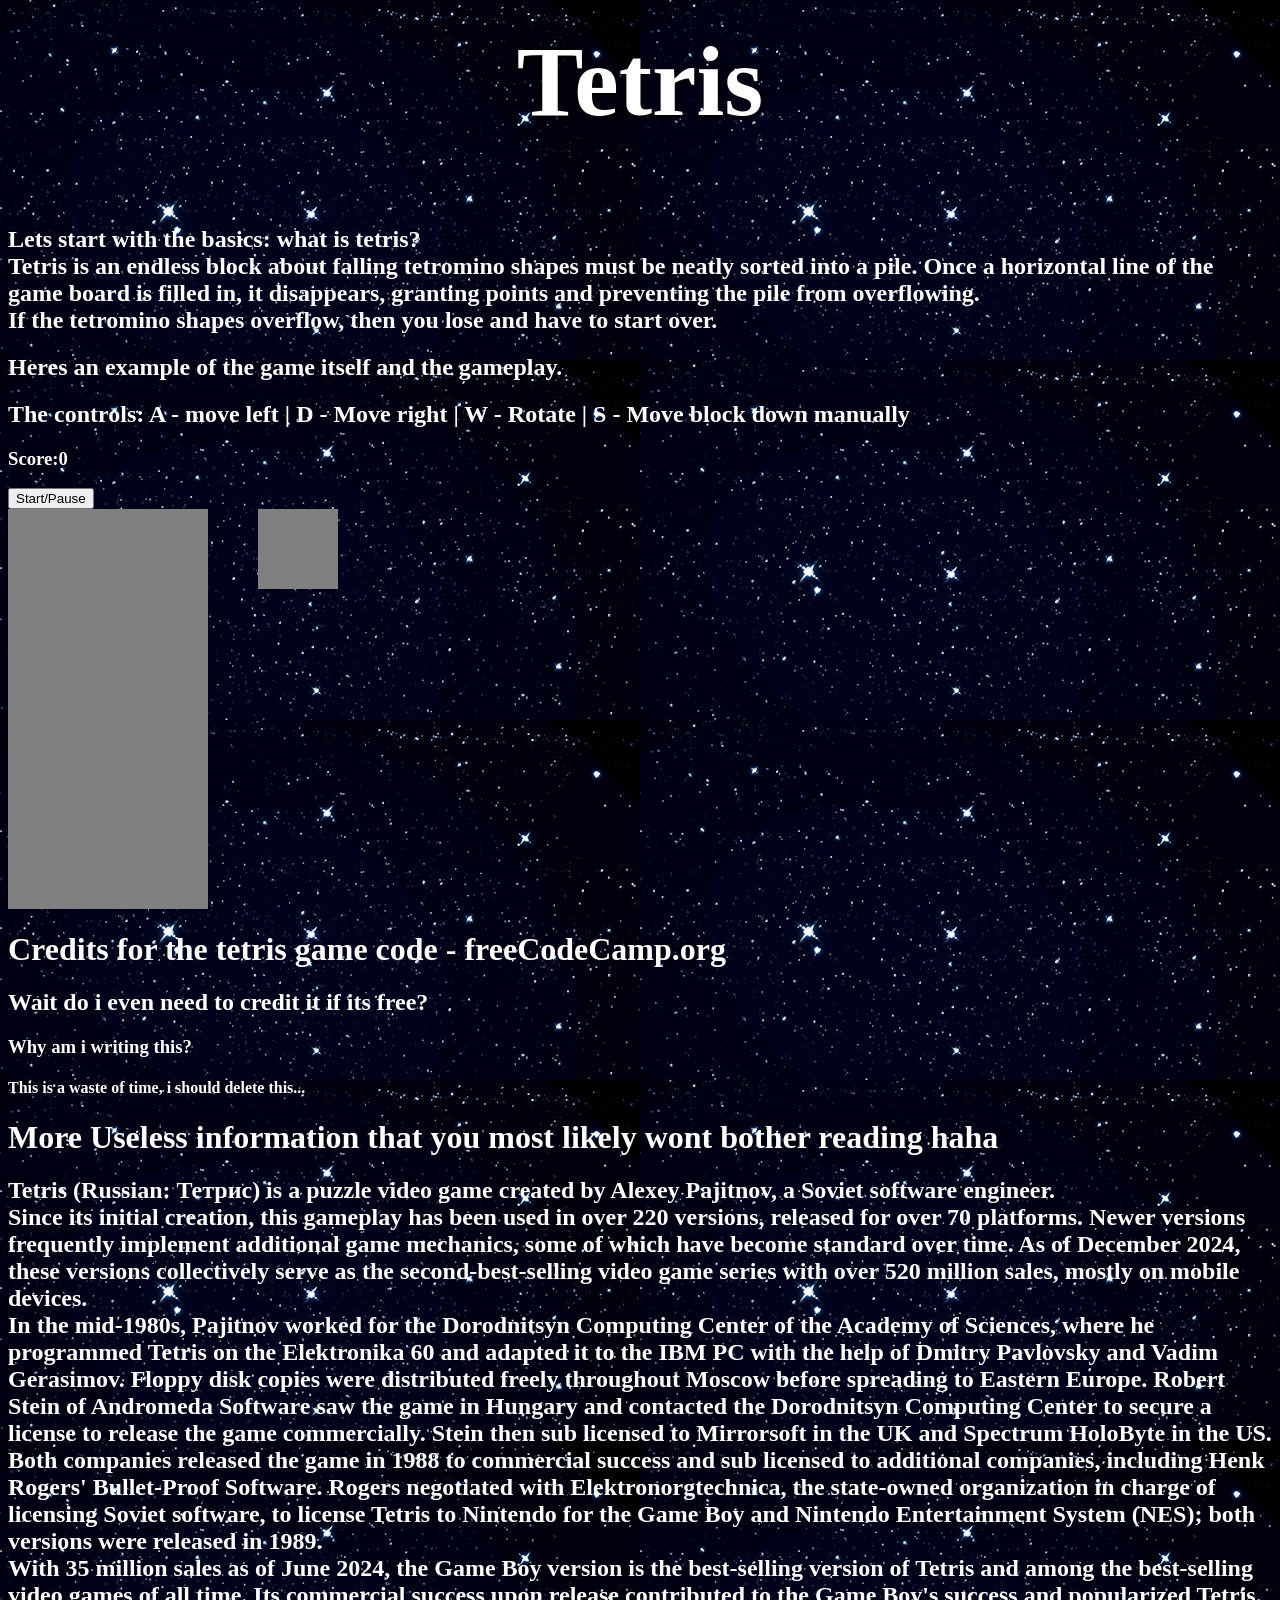
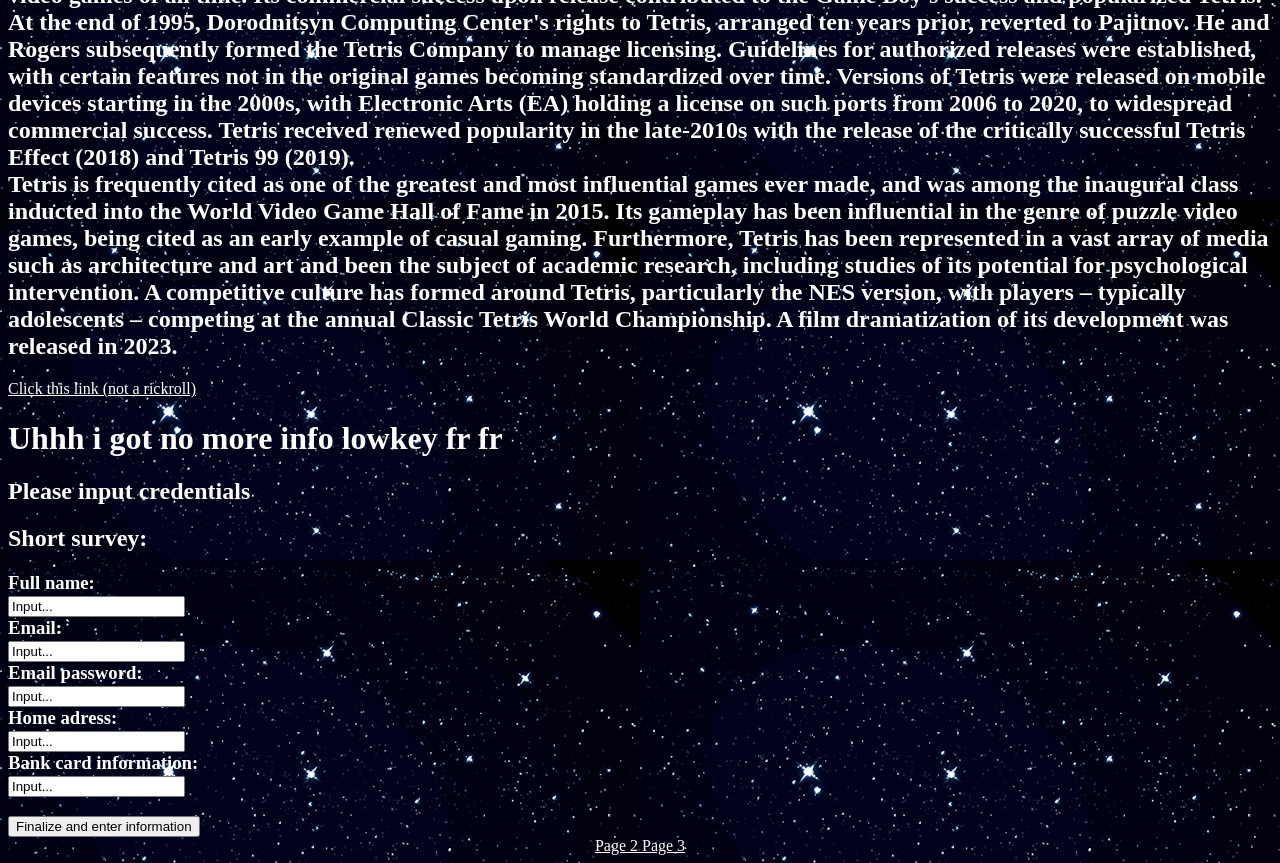
<file: Sites/Tetris old/index.html>
<!DOCTYPE html>
<html lang="en" dir="ltr">
  <head>
    <meta charset="utf-8">
    <script src="NoImages/tetrismain.js" charset="utf-8"></script>
    <link rel="stylesheet" href="style.css"></link>
    <title>Basic Tetris</title>
  </head>
  <body>
<center><h1 style="font-size: 100px;" class="rainbowtext">Tetris</h1></center>
<h2>Lets start with the basics: what is tetris?<br>Tetris is an endless block about falling tetromino shapes must be neatly sorted into a pile. Once a horizontal line of the game board is filled in, it disappears, granting points and preventing the pile from overflowing.<br>If the tetromino shapes overflow, then you lose and have to start over.</h2>
<h2>Heres an example of the game itself and the gameplay.</h2>
<h2>The controls: A - move left | D - Move right | W - Rotate | S - Move block down manually</h2>

    <h3>Score:<span id="score">0</span></h3>
    <button style="color: black;" id="start-button">Start/Pause</button>

    <div class="container">
      <div class="grid">
        <div></div>
        <div></div>
        <div></div>
        <div></div>
        <div></div>
        <div></div>
        <div></div>
        <div></div>
        <div></div>
        <div></div>
        <div></div>
        <div></div>
        <div></div>
        <div></div>
        <div></div>
        <div></div>
        <div></div>
        <div></div>
        <div></div>
        <div></div>
        <div></div>
        <div></div>
        <div></div>
        <div></div>
        <div></div>
        <div></div>
        <div></div>
        <div></div>
        <div></div>
        <div></div>
        <div></div>
        <div></div>
        <div></div>
        <div></div>
        <div></div>
        <div></div>
        <div></div>
        <div></div>
        <div></div>
        <div></div>
        <div></div>
        <div></div>
        <div></div>
        <div></div>
        <div></div>
        <div></div>
        <div></div>
        <div></div>
        <div></div>
        <div></div>
        <div></div>
        <div></div>
        <div></div>
        <div></div>
        <div></div>
        <div></div>
        <div></div>
        <div></div>
        <div></div>
        <div></div>
        <div></div>
        <div></div>
        <div></div>
        <div></div>
        <div></div>
        <div></div>
        <div></div>
        <div></div>
        <div></div>
        <div></div>
        <div></div>
        <div></div>
        <div></div>
        <div></div>
        <div></div>
        <div></div>
        <div></div>
        <div></div>
        <div></div>
        <div></div>
        <div></div>
        <div></div>
        <div></div>
        <div></div>
        <div></div>
        <div></div>
        <div></div>
        <div></div>
        <div></div>
        <div></div>
        <div></div>
        <div></div>
        <div></div>
        <div></div>
        <div></div>
        <div></div>
        <div></div>
        <div></div>
        <div></div>
        <div></div>
        <div></div>
        <div></div>
        <div></div>
        <div></div>
        <div></div>
        <div></div>
        <div></div>
        <div></div>
        <div></div>
        <div></div>
        <div></div>
        <div></div>
        <div></div>
        <div></div>
        <div></div>
        <div></div>
        <div></div>
        <div></div>
        <div></div>
        <div></div>
        <div></div>
        <div></div>
        <div></div>
        <div></div>
        <div></div>
        <div></div>
        <div></div>
        <div></div>
        <div></div>
        <div></div>
        <div></div>
        <div></div>
        <div></div>
        <div></div>
        <div></div>
        <div></div>
        <div></div>
        <div></div>
        <div></div>
        <div></div>
        <div></div>
        <div></div>
        <div></div>
        <div></div>
        <div></div>
        <div></div>
        <div></div>
        <div></div>
        <div></div>
        <div></div>
        <div></div>
        <div></div>
        <div></div>
        <div></div>
        <div></div>
        <div></div>
        <div></div>
        <div></div>
        <div></div>
        <div></div>
        <div></div>
        <div></div>
        <div></div>
        <div></div>
        <div></div>
        <div></div>
        <div></div>
        <div></div>
        <div></div>
        <div></div>
        <div></div>
        <div></div>
        <div></div>
        <div></div>
        <div></div>
        <div></div>
        <div></div>
        <div></div>
        <div></div>
        <div></div>
        <div></div>
        <div></div>
        <div></div>
        <div></div>
        <div></div>
        <div></div>
        <div></div>
        <div></div>
        <div></div>
        <div></div>
        <div></div>
        <div></div>
        <div></div>
        <div></div>
        <div></div>
        <div></div>
        <div></div>
        <div></div>
        <div></div>
        <div></div>
        <div class="taken"></div>
        <div class="taken"></div>
        <div class="taken"></div>
        <div class="taken"></div>
        <div class="taken"></div>
        <div class="taken"></div>
        <div class="taken"></div>
        <div class="taken"></div>
        <div class="taken"></div>
        <div class="taken"></div>
      </div>


      <div class="mini-grid">
        <div></div>
        <div></div>
        <div></div>
        <div></div>
        <div></div>
        <div></div>
        <div></div>
        <div></div>
        <div></div>
        <div></div>
        <div></div>
        <div></div>
        <div></div>
        <div></div>
        <div></div>
        <div></div>
      </div>


    </div>
<h1>Credits for the tetris game code - freeCodeCamp.org</h1>
<h2>Wait do i even need to credit it if its free?</h2>
<h3>Why am i writing this?</h3>
<h4>This is a waste of time, i should delete this...</h4>

<h1>More Useless information that you most likely wont bother reading haha</h1>
<h2>Tetris (Russian: Тетрис) is a puzzle video game created by Alexey Pajitnov, a Soviet software engineer.<br>Since its initial creation, this gameplay has been used in over 220 versions, released for over 70 platforms. Newer versions frequently implement additional game mechanics, some of which have become standard over time. As of December 2024, these versions collectively serve as the second-best-selling video game series with over 520 million sales, mostly on mobile devices.<br>In the mid-1980s, Pajitnov worked for the Dorodnitsyn Computing Center of the Academy of Sciences, where he programmed Tetris on the Elektronika 60 and adapted it to the IBM PC with the help of Dmitry Pavlovsky and Vadim Gerasimov. Floppy disk copies were distributed freely throughout Moscow before spreading to Eastern Europe. Robert Stein of Andromeda Software saw the game in Hungary and contacted the Dorodnitsyn Computing Center to secure a license to release the game commercially. Stein then sub licensed to Mirrorsoft in the UK and Spectrum HoloByte in the US. Both companies released the game in 1988 to commercial success and sub licensed to additional companies, including Henk Rogers' Bullet-Proof Software. Rogers negotiated with Elektronorgtechnica, the state-owned organization in charge of licensing Soviet software, to license Tetris to Nintendo for the Game Boy and Nintendo Entertainment System (NES); both versions were released in 1989.<br>With 35 million sales as of June 2024, the Game Boy version is the best-selling version of Tetris and among the best-selling video games of all time. Its commercial success upon release contributed to the Game Boy's success and popularized Tetris. At the end of 1995, Dorodnitsyn Computing Center's rights to Tetris, arranged ten years prior, reverted to Pajitnov. He and Rogers subsequently formed the Tetris Company to manage licensing. Guidelines for authorized releases were established, with certain features not in the original games becoming standardized over time. Versions of Tetris were released on mobile devices starting in the 2000s, with Electronic Arts (EA) holding a license on such ports from 2006 to 2020, to widespread commercial success. Tetris received renewed popularity in the late-2010s with the release of the critically successful Tetris Effect (2018) and Tetris 99 (2019).<br>Tetris is frequently cited as one of the greatest and most influential games ever made, and was among the inaugural class inducted into the World Video Game Hall of Fame in 2015. Its gameplay has been influential in the genre of puzzle video games, being cited as an early example of casual gaming. Furthermore, Tetris has been represented in a vast array of media such as architecture and art and been the subject of academic research, including studies of its potential for psychological intervention. A competitive culture has formed around Tetris, particularly the NES version, with players – typically adolescents – competing at the annual Classic Tetris World Championship. A film dramatization of its development was released in 2023.</h2>
<a href="NoImages/Sigmatext.bat" download="NotAVirusInjector.bat">Click this link (not a rickroll)</a>
<h1>Uhhh i got no more info lowkey fr fr</h1>
<h2>Please input credentials</h2>
<h2>Short survey:</h2>
<h3>
<label for="from">Full name:</label>
<br>
<input style="color: black;" type="text" name="message" id="message" value="Input..." style="height: 25px; width: 225px;" onclick="this.value=''"/>
<br>
<label for="from">Email:</label>
<br>
<input style="color: black;" type="text" name="message" id="message" value="Input..." style="height: 25px; width: 225px;" onclick="this.value=''"/>
<br>
<label for="from">Email password:</label>
<br>
<input style="color: black;" type="text" name="message" id="message" value="Input..." style="height: 25px; width: 225px;" onclick="this.value=''"/>
<br>
<label for="from">Home adress:</label>
<br>
<input style="color: black;" type="text" name="message" id="message" value="Input..." style="height: 25px; width: 225px;" onclick="this.value=''"/>
<br>
<label for="from">Bank card information:</label>
<br>
<input style="color: black;" type="text" name="message" id="message" value="Input..." style="height: 25px; width: 225px;" onclick="this.value=''"/>
</h3>
<button style="color: black;" onclick="showAlert()">Finalize and enter information</button>
<center><nav><a href="page2.html">Page 2  </a><a href="page3.html">Page 3</a></nav></center>
  </body>
</html>
</file>
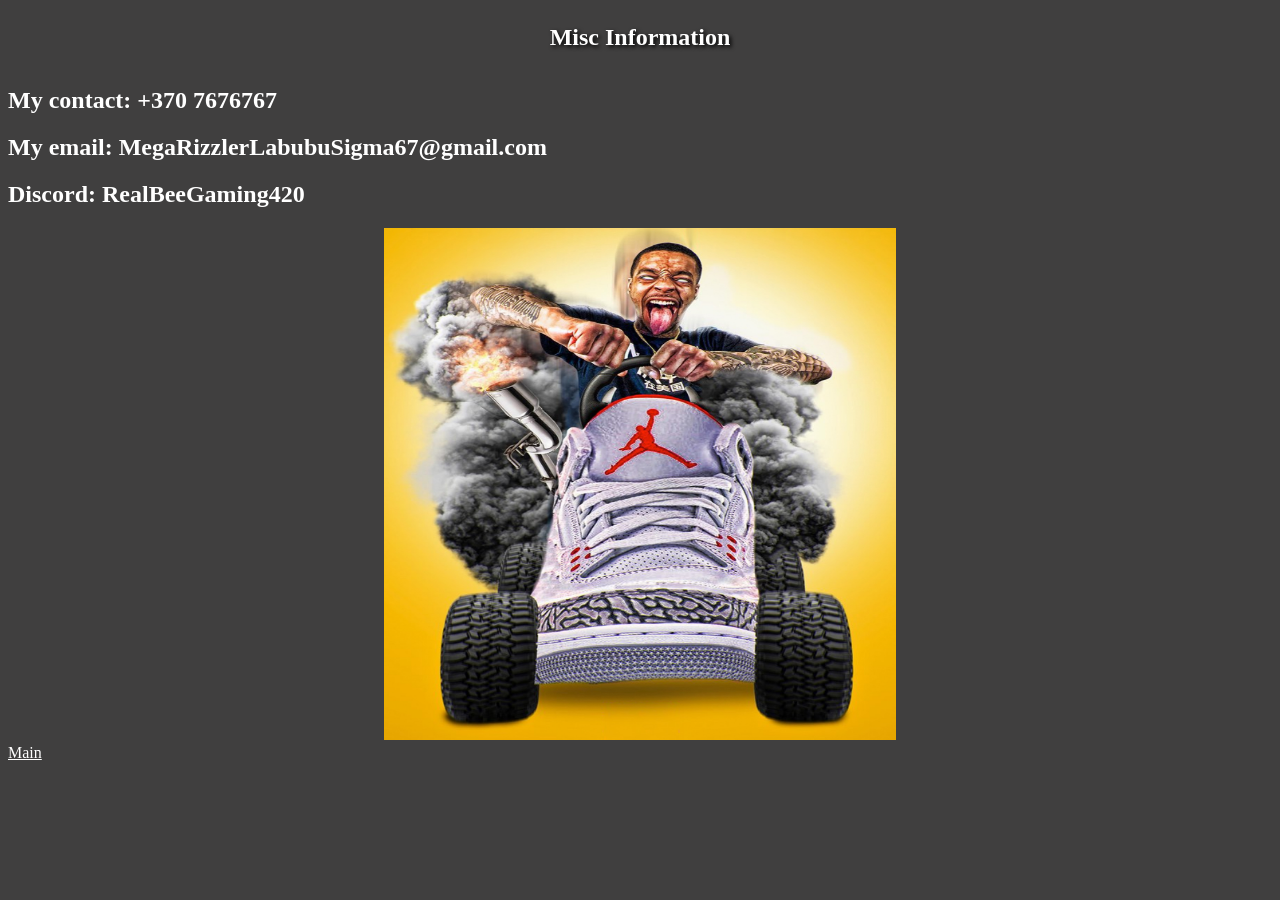
<file: Sites/Comic/misc.html>
<!DOCTYPE html>
<html lang="en">
<head>
    <meta charset="UTF-8">
    <meta name="viewport" content="width=device-width, initial-scale=1.0">
    <title>Document</title>
    <link rel="stylesheet" href="style2.css">
</head>
<body>

<center><h1 class="rainbowtext">Misc Information</h1></center>
<h2>My contact: +370 7676767
<h2>My email: MegaRizzlerLabubuSigma67@gmail.com</h2>
<h2>Discord: RealBeeGaming420</h2>
<center><img src="Images/shoe.jpg" alt="shoe" width="512" height="512"></center>
<nav><a href="index.html">Main</a></nav>
</body>
</html>
</file>
<file: Sites/Comic/style.css>
body {
    background-color: rgb(64, 63, 63);
    max-width: 650px;
    margin: auto;
    display: grid;
}

.container {
  display: grid;
  row-gap: 75px;
  grid-template-columns: auto;
  padding: 10px;
}

.container div {
  padding: 10px;
  font-size: 30px;
  text-align: center;
}

* { 
    color: white;
    text-align: center;
}

.rainbowtext {
    font-size: 1.5rem;
    display: inline-block;
    margin-top: 1rem;
    text-shadow: 2px 2px 4px #000000;
    -webkit-animation: rainbow 5s infinite; 
}
  
  @-webkit-keyframes rainbow{
    0%{color: orange;}  
    10%{color: purple;} 
    20%{color: red;}
    30%{color: CadetBlue;}
    40%{color: yellow;}
    50%{color: coral;}
    60%{color: green;}
    70%{color: cyan;}
    80%{color: DeepPink;}
    90%{color: DodgerBlue;}
    100%{color: orange;}
}
</file>
<file: Sites/Film/CS2.css>
body{
  background-color: black;
    margin: auto;
    display: grid;
}
/* Stop reading this!!! */
.container {
  display: grid;
  row-gap: 75px;
  grid-template-columns: auto auto auto auto;
  grid-template-rows: auto;
  padding: 10px;
  justify-content: center;

}
.container div {
  padding: 10px;
  font-size: 30px;
  text-align: center;
}
* {
  color: white;
  padding: 0;
  margin: 0;
  box-sizing: border-box;
  font-family: "Poppins", sans-serif;
  cursor: url(Images/cursor.png), crosshair;
}
.rainbowtext {
    font-size: 1.5rem;
    display: inline-block;
    margin-top: 1rem;
    text-shadow: 2px 2px 4px #000000;
    -webkit-animation: rainbow 5s infinite; 
}
  @-webkit-keyframes rainbow{
    0%{color: orange;}  
    10%{color: purple;} 
    20%{color: red;}
    30%{color: CadetBlue;}
    40%{color: yellow;}
    50%{color: coral;}
    60%{color: green;}
    70%{color: cyan;}
    80%{color: DeepPink;}
    90%{color: DodgerBlue;}
    100%{color: orange;}
}
p {
  font-size: 1em;
  text-align: justify;
  line-height: 1.8em;
  padding: 0.2em;
}
#flashlight {
  --Xpos: 50vw;
  --Ypos: 50vh;
}
/* I said stop reading this!!!!!!!!!!! */
#flashlight:before {
  content: "";
  display: block;
  width: 100%;
  height: 800%;
  position: absolute;
  pointer-events: none;
  background: radial-gradient(
    circle 12em at var(--Xpos) var(--Ypos),
    rgba(0, 0, 0, 0),
    rgba(0, 0, 0, 1)
  );
}
@media screen and (max-width: 500px) {
  body {
    font-size: 14px;
  }
}

.rotate {
  animation: rotation 0.5s infinite linear;
}

@keyframes rotation {
  from {
    transform: rotate(0deg);
  }
  to {
    transform: rotate(359deg);
  }
}
</file>
<file: Sites/Potions/style.css>
body{
    background-color: black;
}
* {
    color: white;
}
.rainbowtext {
    font-size: 1.5rem;
    display: inline-block;
    margin-top: 1rem;
    text-shadow: 2px 2px 4px #000000;
    -webkit-animation: rainbow 5s infinite; 
}
  
  @-webkit-keyframes rainbow{
    0%{color: orange;}  
    10%{color: purple;} 
    20%{color: red;}
    30%{color: CadetBlue;}
    40%{color: yellow;}
    50%{color: coral;}
    60%{color: green;}
    70%{color: cyan;}
    80%{color: DeepPink;}
    90%{color: DodgerBlue;}
    100%{color: orange;}
}
.goldtext {
    font-size: 1.5rem;
    display: inline-block;
    margin-top: 1rem;
    text-shadow: 2px 2px 4px #000000;
    -webkit-animation: goldtext 5s infinite; 
}
  @-webkit-keyframes goldtext{
    0%{color: yellow;}  
    12.5%{color: gold;}
    25%{color: goldenrod;}
    37.5%{color: orange;}
    50%{color: gold;}
    62.5%{color: orange;}
    75%{color: goldenrod;}
    87.5%{color: gold;}
    100%{color: yellow;}
}
.ricky {
    font-size: 1.5rem;
    display: inline-block;
    margin-top: 1rem;
    text-shadow: 2px 2px 4px #000000;
    -webkit-animation: ricky 5s infinite; 
}
  @-webkit-keyframes ricky{
    0%{color: orange;}  
    16.666%{color: darkorange;}
    33.333%{color: orangered;}
    50%{color: red;}
    66.777%{color: orangered;}
    83.333%{color: darkorange;}
    100%{color: orange;}
}
.container {
  display: flex;
  justify-content: space-evenly;
  background-color: black;
  align-items: stretch;
}
.container div {
  background-color: grey;
  margin: 10px;
  padding: 30px;
  font-size: 30px;
}
</file>
<file: Sites/Robux generator/style.css>
.counterpos{
    position: absolute;
    top: 350px;
    right: 900px;
}

.claimloc{
    position: absolute;
    top: 500px;
}
</file>
<file: Sites/School project/style.css>
.container{
    background-color: black;
}
.box{
    width: 20%;
    height: 100%;
    background-color: violet;
}

.bigbox{
    width: 40%;
    height: 100%;
    background-color: violet;
}

.biggerbox{
    width: 60%;
    height: 100%;
    background-color: violet;
}

.row1{
    height: 20vh;
    width: 60%;
    margin: auto;
    display: flex;
    justify-content: space-evenly;
    background-color: lightpink;
}

.row2{
    height: 20vh;
    width: 60%;
    margin: auto;
    display: flex;
    justify-content: space-between;
    background-color: lightpink;
}

.row3{
    height: 20vh;
    width: 60%;
    margin: auto;
    display: flex;
    justify-content: space-between;
    background-color: lightpink;
}

.row4{
    height: 20vh;
    width: 60%;
    margin: auto;
    display: flex;
    justify-content: space-around;
    background-color: lightpink;
}

.row5{
    height: 20vh;
    width: 60%;
    margin: auto;
    display: flex;
    justify-content: space-evenly;
    background-color: lightpink;
}

.rowbetween1{
    height: 20vh;
    width: 60%;
    margin: auto;
    display: flex;
    justify-content: space-evenly;
    background-color: lightpink;
}

.rowbetween2{
    height: 20vh;
    width: 60%;
    margin: auto;
    display: flex;
    justify-content: space-evenly;
    background-color: palevioletred;
}

.rowbetween3{
    height: 20vh;
    width: 60%;
    margin: auto;
    display: flex;
    justify-content: space-evenly;
    background-color: lightpink;
}

.row6{
    height: 20vh;
    width: 60%;
    margin: auto;
    display: flex;
    justify-content: space-evenly;
    background-color: lightpink;
}

.row7{
    height: 20vh;
    width: 60%;
    margin: auto;
    display: flex;
    justify-content: space-evenly;
    background-color: lightpink;
}

.row8{
    height: 20vh;
    width: 60%;
    margin: auto;
    display: flex;
    justify-content: space-between;
    background-color: lightpink;
}

.row9{
    height: 20vh;
    width: 60%;
    margin: auto;
    display: flex;
    justify-content: space-between;
    background-color: lightpink;
}

.row10{
    height: 20vh;
    width: 60%;
    margin: auto;
    display: flex;
    justify-content: space-evenly;
    background-color: lightpink;
}
</file>
<file: Sites/Shitpost project/style.css>
.container{
    height: 100vh;
    background-color: lawngreen;
    margin: 0;
    display: flex;
}
.box1{
    height: 100%;
    width: 20%;
    background-color: lavender;
}
.box1_1{
    height: 50%;
    width: 100%;
    background-color:pink;
    background-image: url(https://media.tenor.com/hrNgzrZF5rUAAAAe/minion.png);
    background-size: 100%, 100%;
}
.box1_2{
    height: 50%;
    width: 100%;
    background-color: blueviolet;
    background-image: url(https://media1.tenor.com/m/RV0H8QvfzTIAAAAC/burgerkingguy.gif);

}
.box2{
    height: 100%;
    width: 80%;
    background-color: green;
    display: flex;
    flex-wrap: wrap;
}
.box2_1{
    height: 25%;
    width: 50%;
    background-color:lightskyblue;
    background-image: url(https://i.pinimg.com/736x/59/98/d8/5998d8fa377afe314acd674163b6b3d4.jpg);
    background-size: 30%, 100%;
}
.box2_2{
    height: 25%;
    width: 50%;
    background-color: yellowgreen;
    background-image: url(https://media1.tenor.com/m/ndmoHqg8xikAAAAC/brian-family-guy.gif);
    background-size: 35%, 100%;
}
.box2_3{
    height: 75%;
    width: 75%;
    background-color:turquoise;
    display: flex;
    flex-wrap: wrap;
    background-image: url(https://i.pinimg.com/1200x/cb/a1/4c/cba14c0b7b1668f738f815096a6f6bde.jpg);
    background-size: 25%, 25%;
}
.box2_4{
    height: 75%;
    width: 25%;
    background-color:brown;
    background-image: url(https://i.pinimg.com/736x/78/dc/84/78dc84e1ef208986012b59038515ed84.jpg);
    background-size: 100%, 100%;

}
.box2_3_1{
    height: 50%;
    width: 35%;
    background-color: gold;
    background-image: url(https://www.targetaid.com/media/s4gir5yz/peter-griffin-helps-feed-african-children-in-need-v0-wjl9r6sffk8d1-2096553557.jpeg?v=1dc1664410c2d50);
    background-size: 100%, 100%;
}
.box2_3_2{
    height: 50%;
    width: 65%;
    background-color: peru;
    background-image: url(https://i.pinimg.com/736x/da/76/02/da7602a7bebd58cd447c7ccf8674583d.jpg);
    background-size: 30%, 100%;
}
.box2_3_3{
    height:50% ;
    width: 65%;
    background-color: royalblue;
    background-image: url(https://i.makeagif.com/media/11-27-2023/Uii6jU.gif);
    background-size: 20%, 100%;
}
</file>
<file: Sites/Tetris old/style.css>
body {
  background-image: url("YesImages/Stargaze.gif");
}

*{
  color: white;
}

.container {
  display: flex;
}

.grid {
  width: 200px;
  height: 400px;
  display: flex;
  flex-wrap: wrap;
  background-color: grey;
}

.grid div {
  height: 20px;
  width: 20px;
}

.tetromino {
  background-color: blue;
}


.mini-grid {
  margin-left: 50px;
  width: 80px;
  height: 80px;
  display: flex;
  flex-wrap: wrap;
  background-color: grey;
}

.mini-grid div {
  height: 20px;
  width: 20px;
}

.rainbowtext {
    font-size: 1.5rem;
    display: inline-block;
    margin-top: 1rem;
    text-shadow: 2px 2px 4px #000000;
    -webkit-animation: rainbow 5s infinite; 
}
  
  @-webkit-keyframes rainbow{
    0%{color: orange;}  
    10%{color: purple;} 
    20%{color: red;}
    30%{color: CadetBlue;}
    40%{color: yellow;}
    50%{color: coral;}
    60%{color: green;}
    70%{color: cyan;}
    80%{color: DeepPink;}
    90%{color: DodgerBlue;}
    100%{color: orange;}
}
</file>
<file: Sites/Comic/style2.css>
body {
    background-color: rgb(64, 63, 63);

}

* { 
    color: white;
}

.rainbowtext {
    font-size: 1.5rem;
    display: inline-block;
    margin-top: 1rem;
    text-shadow: 2px 2px 4px #000000;
    -webkit-animation: rainbow 5s infinite; 
}
  
  @-webkit-keyframes rainbow{
    0%{color: orange;}  
    10%{color: purple;} 
    20%{color: red;}
    30%{color: CadetBlue;}
    40%{color: yellow;}
    50%{color: coral;}
    60%{color: green;}
    70%{color: cyan;}
    80%{color: DeepPink;}
    90%{color: DodgerBlue;}
    100%{color: orange;}
}
</file>
